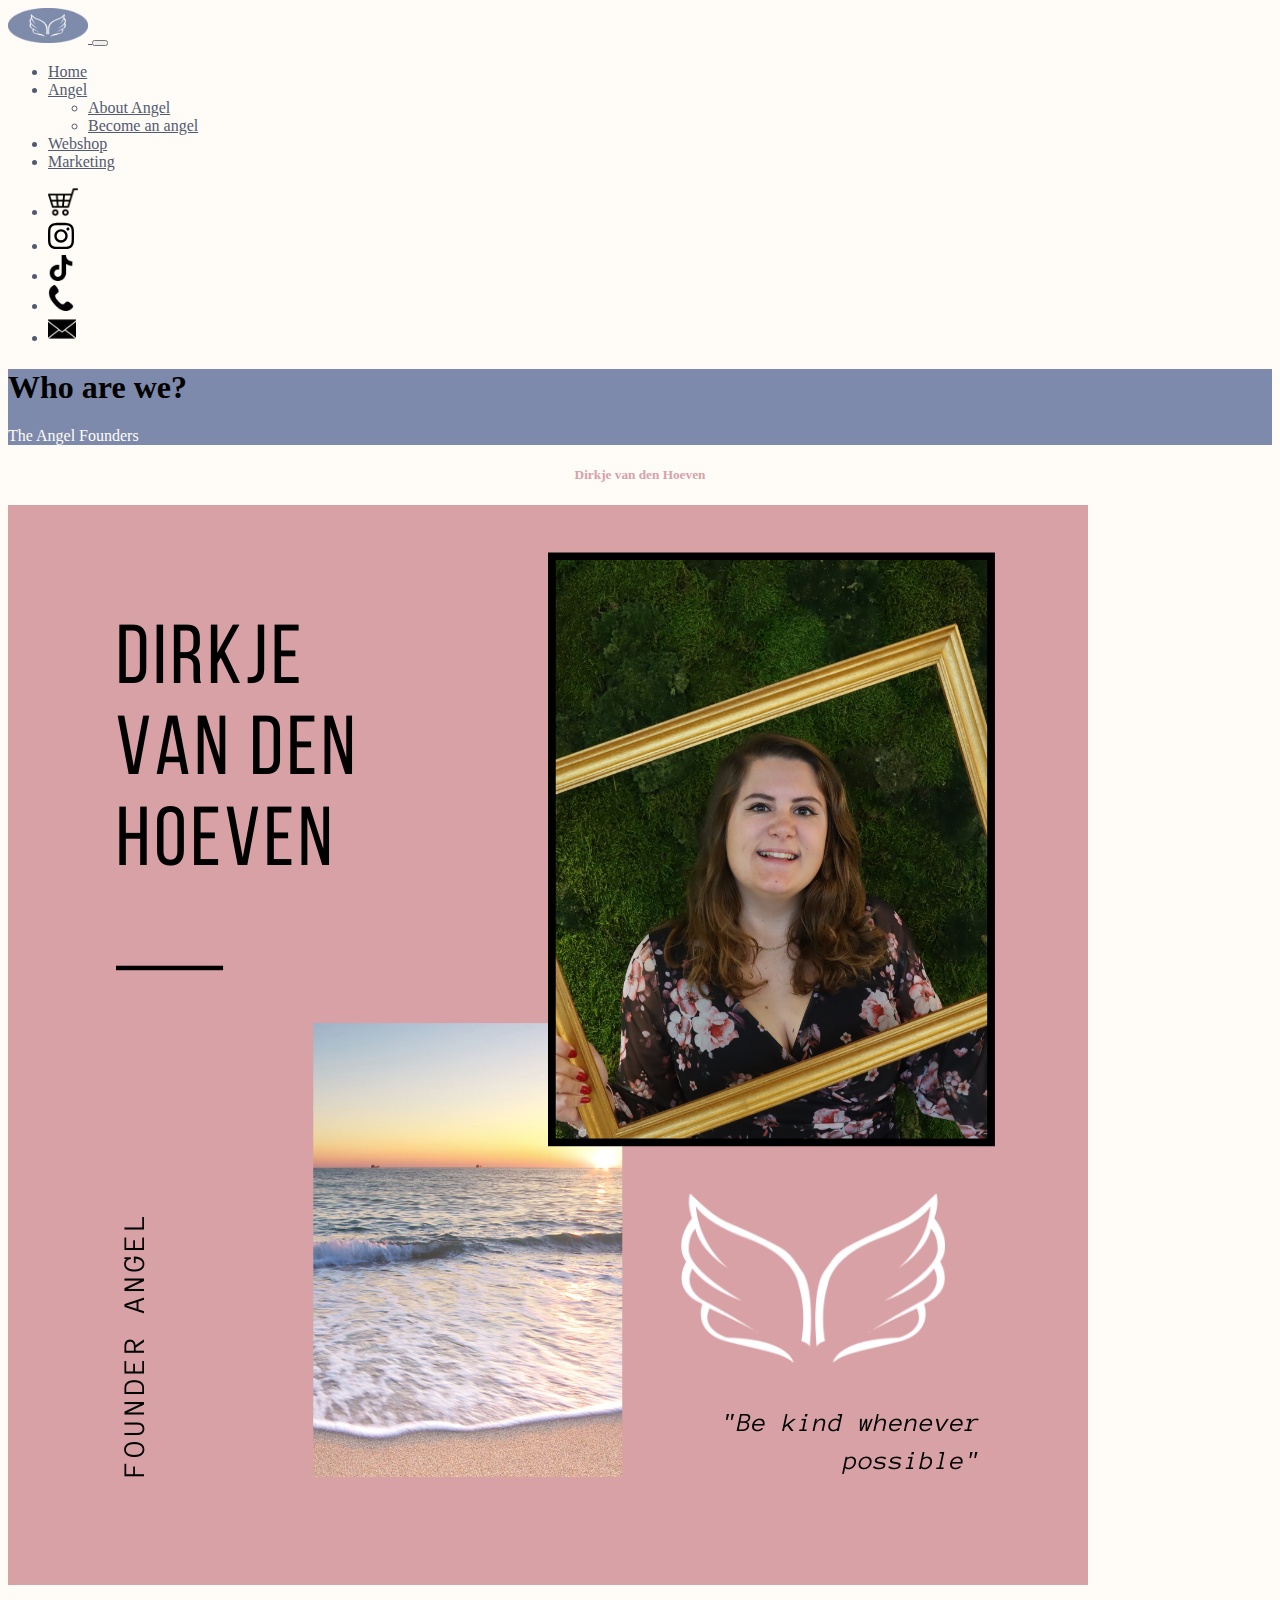
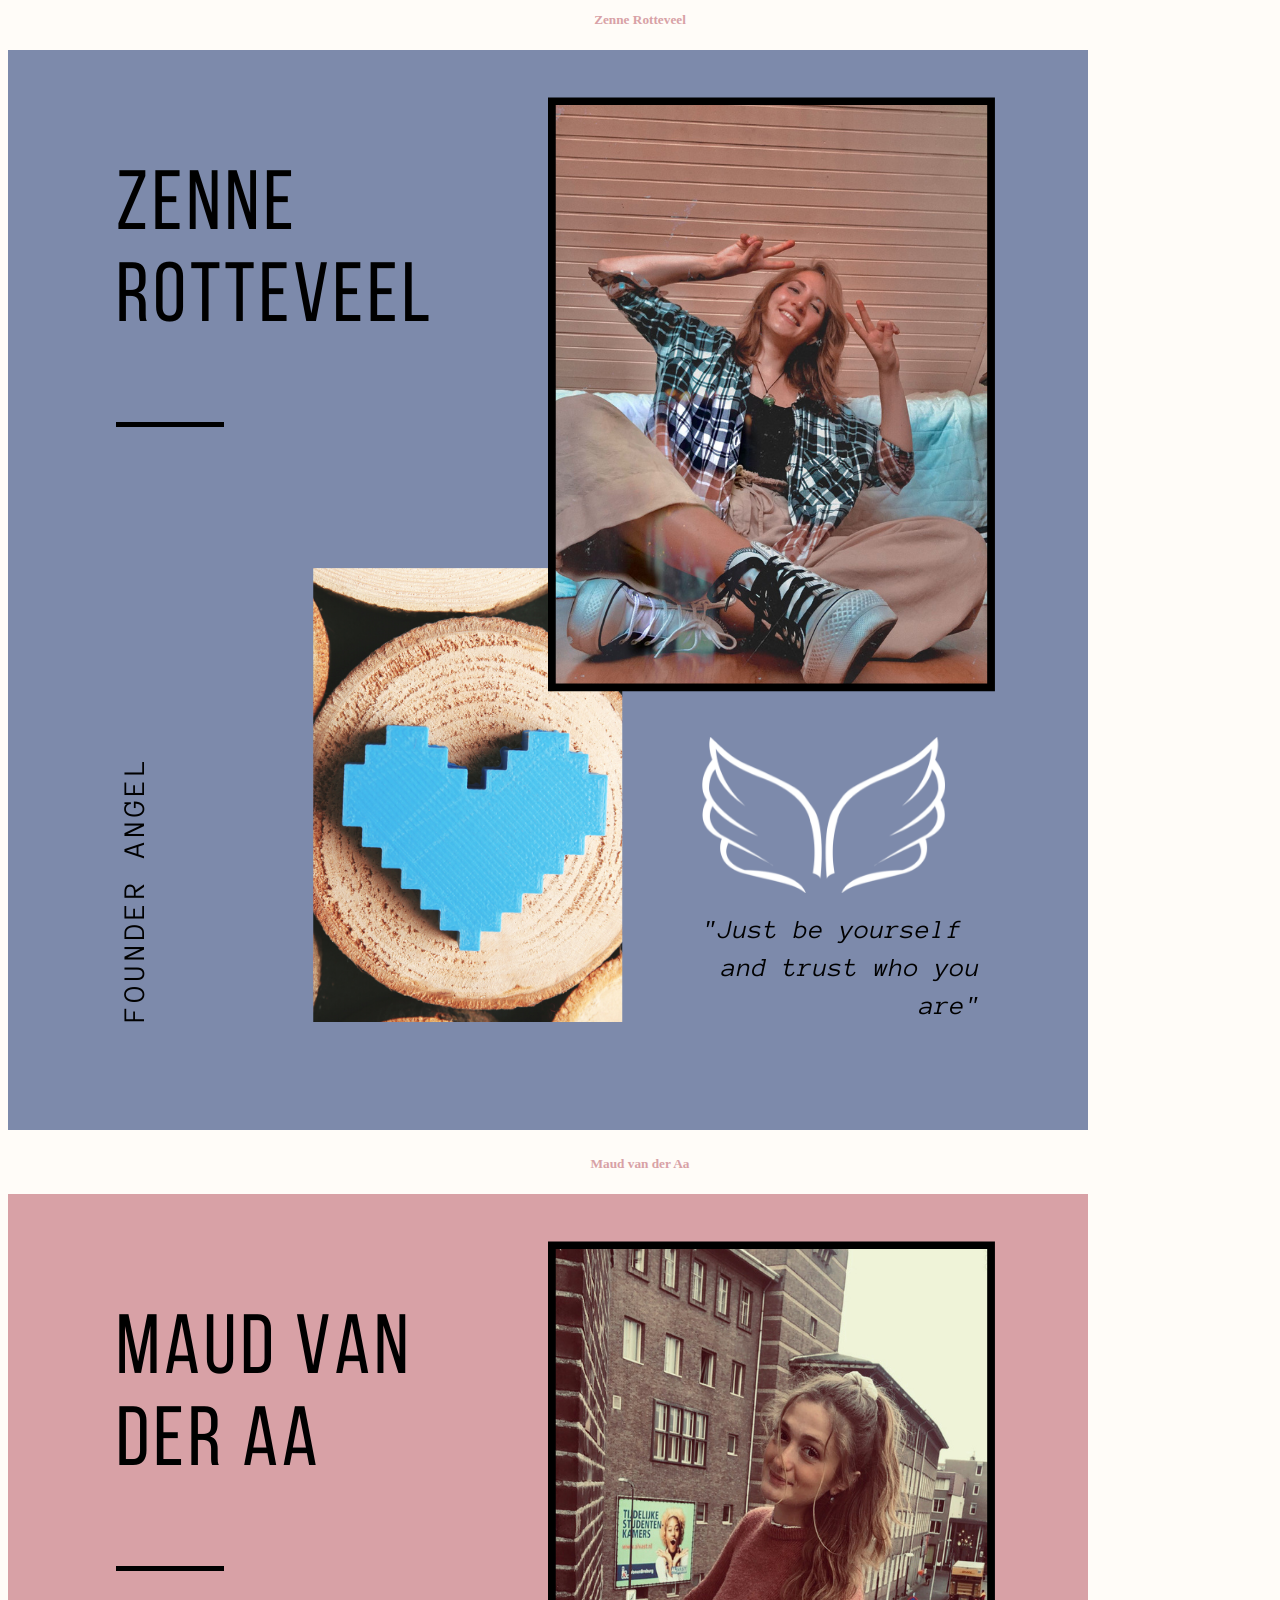
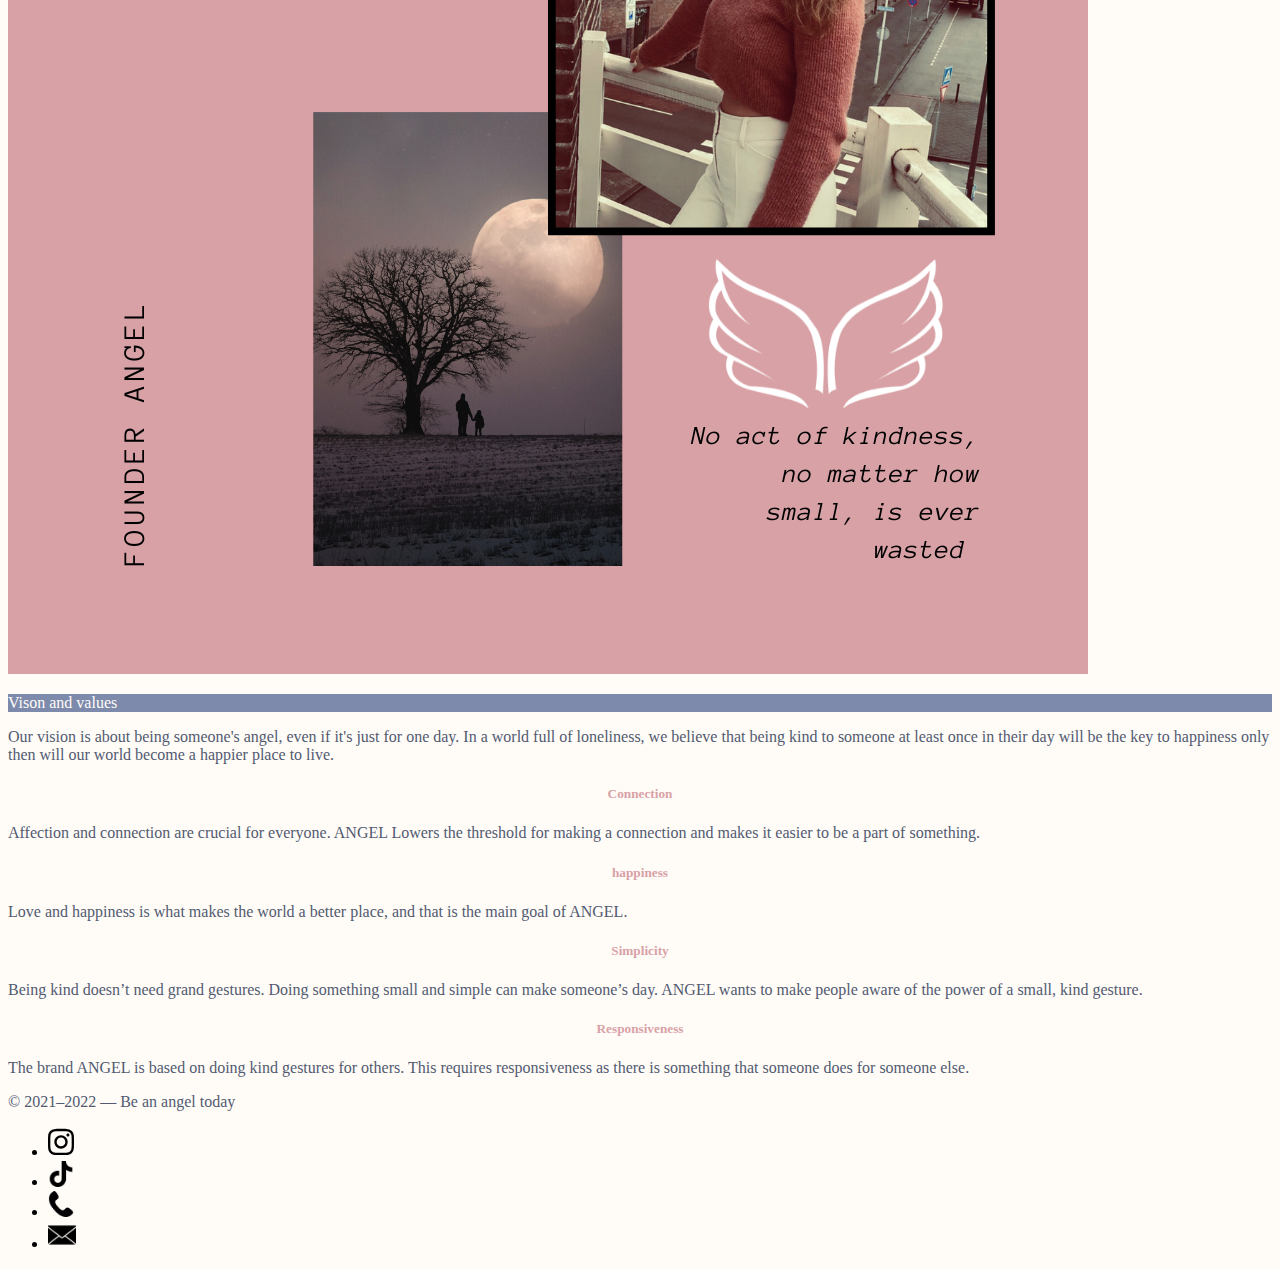
<file: aboutangel.html>
<!doctype html>
<html lang="en">
  <head>
    <meta charset="utf-8">
    <meta name="viewport" content="width=device-width, initial-scale=1">

    <!-- Bootstrap CSS -->
    <link href="https://cdn.jsdelivr.net/npm/bootstrap@5.1.1/dist/css/bootstrap.min.css" rel="stylesheet" integrity="sha384-F3w7mX95PdgyTmZZMECAngseQB83DfGTowi0iMjiWaeVhAn4FJkqJByhZMI3AhiU" crossorigin="anonymous">

    <!-- Own Styles -->
    <link rel="stylesheet" href="css/styles.css">

    <!-- Bootstrap Javascript -->
    <script src="https://cdn.jsdelivr.net/npm/bootstrap@5.1.1/dist/js/bootstrap.bundle.min.js" integrity="sha384-/bQdsTh/da6pkI1MST/rWKFNjaCP5gBSY4sEBT38Q/9RBh9AH40zEOg7Hlq2THRZ" crossorigin="anonymous"></script>

    <title>About Angel</title>
  </head>
  <body>

    <!-- Navigation bar, adapted from https://getbootstrap.com/docs/5.1/components/navbar/ -->
    <nav class="navbar navbar-expand-lg navbar-light">
      <div class="container-fluid">
        <a class="navbar-brand" href="#">
          <img src="images/AngelLogoRoundPurple.png" width="80" alt="Angel">
        </a>
        <button class="navbar-toggler" type="button" data-bs-toggle="collapse" data-bs-target="#navbarSupportedContent" aria-controls="navbarSupportedContent" aria-expanded="false" aria-label="Toggle navigation">
          <span class="navbar-toggler-icon"></span>
        </button>
        <div class="collapse navbar-collapse" id="navbarSupportedContent">
          <ul class="navbar-nav me-auto mb-2 mb-lg-0">
            <li class="nav-item">
              <a class="nav-link active" href="index.html">Home</a>
            </li>
          <li class="nav-item dropdown">
              <a class="nav-link dropdown-toggle" href="#" id="navbarDropdown" role="button" data-bs-toggle="dropdown" aria-expanded="false">Angel</a>
              <ul class="dropdown-menu" aria-labelledby="navbarDropdown">
                <li><a class="dropdown-item" aria-current="page" href="aboutangel.html">About Angel</a></li>
                <li><a class="dropdown-item" aria-current="page" href="becomeangel.html">Become an angel</a></li>
              </ul>
            </li>
            <li class="nav-item"><a class="nav-link active" href="webshop.html">Webshop</a></li>
            <li class="nav-item"><a class="nav-link active" href="corporate.html">Marketing</a></li>
        </ul>
        <ul class="list-unstyled d-flex align-items-center opacity-75">
          <li><a href="shoppingcart.html" target="_blank"><img class="m-2" src="images/shopping-cart (1).png" alt="Go to cart" width="30"></a></li>
          <li>
            <a href="https://www.instagram.com/beanangeltoday/" target="_blank"><img class="m-2" src="images/instagram.svg" alt="Follow us on Instagram" width="26"></a></li>
          <li>
            <a href="https://www.tiktok.com/@beanangeltoday" target="_blank"><img class="m-2" src="images/tiktok_logo_icon_144802.png" alt="Follow us on Tiktok" width="26"></a></li>
          <li>
            <a href="tel:123-456-7890" target="_blank">
              <img class="m-2" src="images/phone-receiver-silhouette.png" alt="Call us" width="26">
            </a>
          </li>
          <li>
            <a href="mailto:beanangeltoday@outlook.com" target="_blank">
              <img class="m-2" src="images/envelope.png" alt="Follow us on Instagram" width="28">
            </a>
          </li>
        </ul>
        </div>
      </div>
    </nav>
    <!-- End of navigation bar -->


    <!-- Start of section adapted from https://getbootstrap.com/docs/5.1/examples/album/ -->
  <header class="py-2 py-md-4 py-lg-5 text-center container-fluid bg-gradient text-light">
      <div class="row">
        <div class="col-md-8 col-lg-6 mx-auto">
          <h1 class="fw-light">Who are we?</h1>
          <p class="lead">The Angel Founders</p>
        </div>
      </div>
    </header>

    <main class="container py-4">
      <div class="row g-3 justify-content-evenly">

        <!-- Card #1 -->
        <div class="col-sm-6 col-lg-4 col-xl-4">
          <div class="card shadow h-100">
            <div class="card-body">
              <h5 class="card-title fw-bold">Dirkje van den Hoeven</h5>
            <img class="img-fluid" src="images/dirkje.png" alt="dirkje">
            </div>
          </div>
        </div>

        <!-- Card #2 -->
        <div class="col-sm-6 col-lg-4 col-xl-4">
          <div class="card shadow h-100">
            <div class="card-body">
              <h5 class="card-title fw-bold">Zenne Rotteveel</h5>
            <img class="img-fluid" src="images/zenne.png" alt="zenne">
            </div>
          </div>
        </div>

        <!-- Card #3 -->
        <div class="col-sm-6 col-lg-4 col-xl-4">
          <div class="card shadow h-100">
            <div class="card-body">
              <h5 class="card-title fw-bold">Maud van der Aa</h5>
            <img class="img-fluid" src="images/maud.png" alt="Placeholder Image">
            </div>
          </div>
        </div>

      </div>

<div class="py-4"></div>
		
		      <div class="row g-3 justify-content-evenly py-2">
    <header class="py-1 py-md-4 py-lg-4 text-center container-fluid bg-gradient text-light">
      <div class="row">
        <div class="col-md-8 col-lg-6 mx-auto">
          <p class="lead">Vison and values</p>
        </div>
      </div>
    </header>
	<div class="card-body py-1">
    <p class="text-center py-0">Our vision is about being someone's angel, even if it's just for one day. In a world full of loneliness, we believe that being kind to someone at least once in their day will be the key to happiness only then will our world become a happier place to live.&nbsp;</p>
	</div>
        <!-- Card #1 -->
        <div class="col-sm-6 col-lg-4 col-xl-3">
          <div class="card shadow h-100">
            <div class="card-body">
              <h5 class="card-title fw-bold">Connection</h5>
              <p class="card-text">Affection and connection are crucial for everyone. ANGEL Lowers the threshold for making a connection and makes it easier to be a part of something.</p>
            </div>
          </div>
        </div>

        <!-- Card #2 -->
        <div class="col-sm-6 col-lg-4 col-xl-3">
          <div class="card shadow h-100">
            <div class="card-body">
              <h5 class="card-title fw-bold">happiness</h5>
              <p class="card-text">Love and happiness is what makes the world a better place, and that is the main goal of ANGEL.</p>
            </div>
          </div>
        </div>

        <!-- Card #3 -->
        <div class="col-sm-6 col-lg-4 col-xl-3">
          <div class="card shadow h-100">
            <div class="card-body">
              <h5 class="card-title fw-bold">Simplicity</h5>
              <p class="card-text">Being kind doesn’t need grand gestures. Doing something small and simple can make someone’s day. ANGEL wants to make people aware of the power of a small, kind gesture.</p>
            </div>
          </div>
        </div>

        <!-- Card #4 -->
        <div class="col-sm-6 col-lg-4 col-xl-3">
          <div class="card shadow h-100">
            <div class="card-body">
              <h5 class="card-title fw-bold align-self-xxl-center">Responsiveness</h5>
              <p class="card-text">The brand ANGEL is based on doing kind gestures for others. This requires responsiveness as there is something that someone does for someone else.</p>
            </div>
          </div>
        </div>
        <!-- That was the last card -->

      </div>
    </main>
    <!-- End of the grid with cards -->

    <!-- A footer with socials -->
    <footer class="shadow-lg mt-5 py-4 bg-body">
      <div class="container d-flex justify-content-between align-items-center">
        <p>
          © 2021&ndash;2022 &mdash; Be an angel today
        </p>
        <ul class="list-unstyled d-flex align-items-center opacity-75">
          <li>
            <a href="https://www.instagram.com/beanangeltoday/" target="_blank">
              <img class="m-2" src="images/instagram.svg" alt="Follow us on Instagram" width="26">
            </a>
          </li>
          <li>
            <a href="https://www.tiktok.com/@beanangeltoday" target="_blank">
              <img class="m-2" src="images/tiktok_logo_icon_144802.png" alt="Follow us on Tiktok" width="26">
            </a>
          </li>
          <li>
            <a href="tel:123-456-7890" target="_blank">
              <img class="m-2" src="images/phone-receiver-silhouette.png" alt="Call us" width="26">
            </a>
          </li>
          <li>
            <a href="mailto:beanangeltoday@outlook.com" target="_blank">
              <img class="m-2" src="images/envelope.png" alt="Follow us on Instagram" width="28">
            </a>
          </li>
        </ul>
      </div>
    </footer>
    <!-- End of the grid -->

  </body>
</html>
</file>
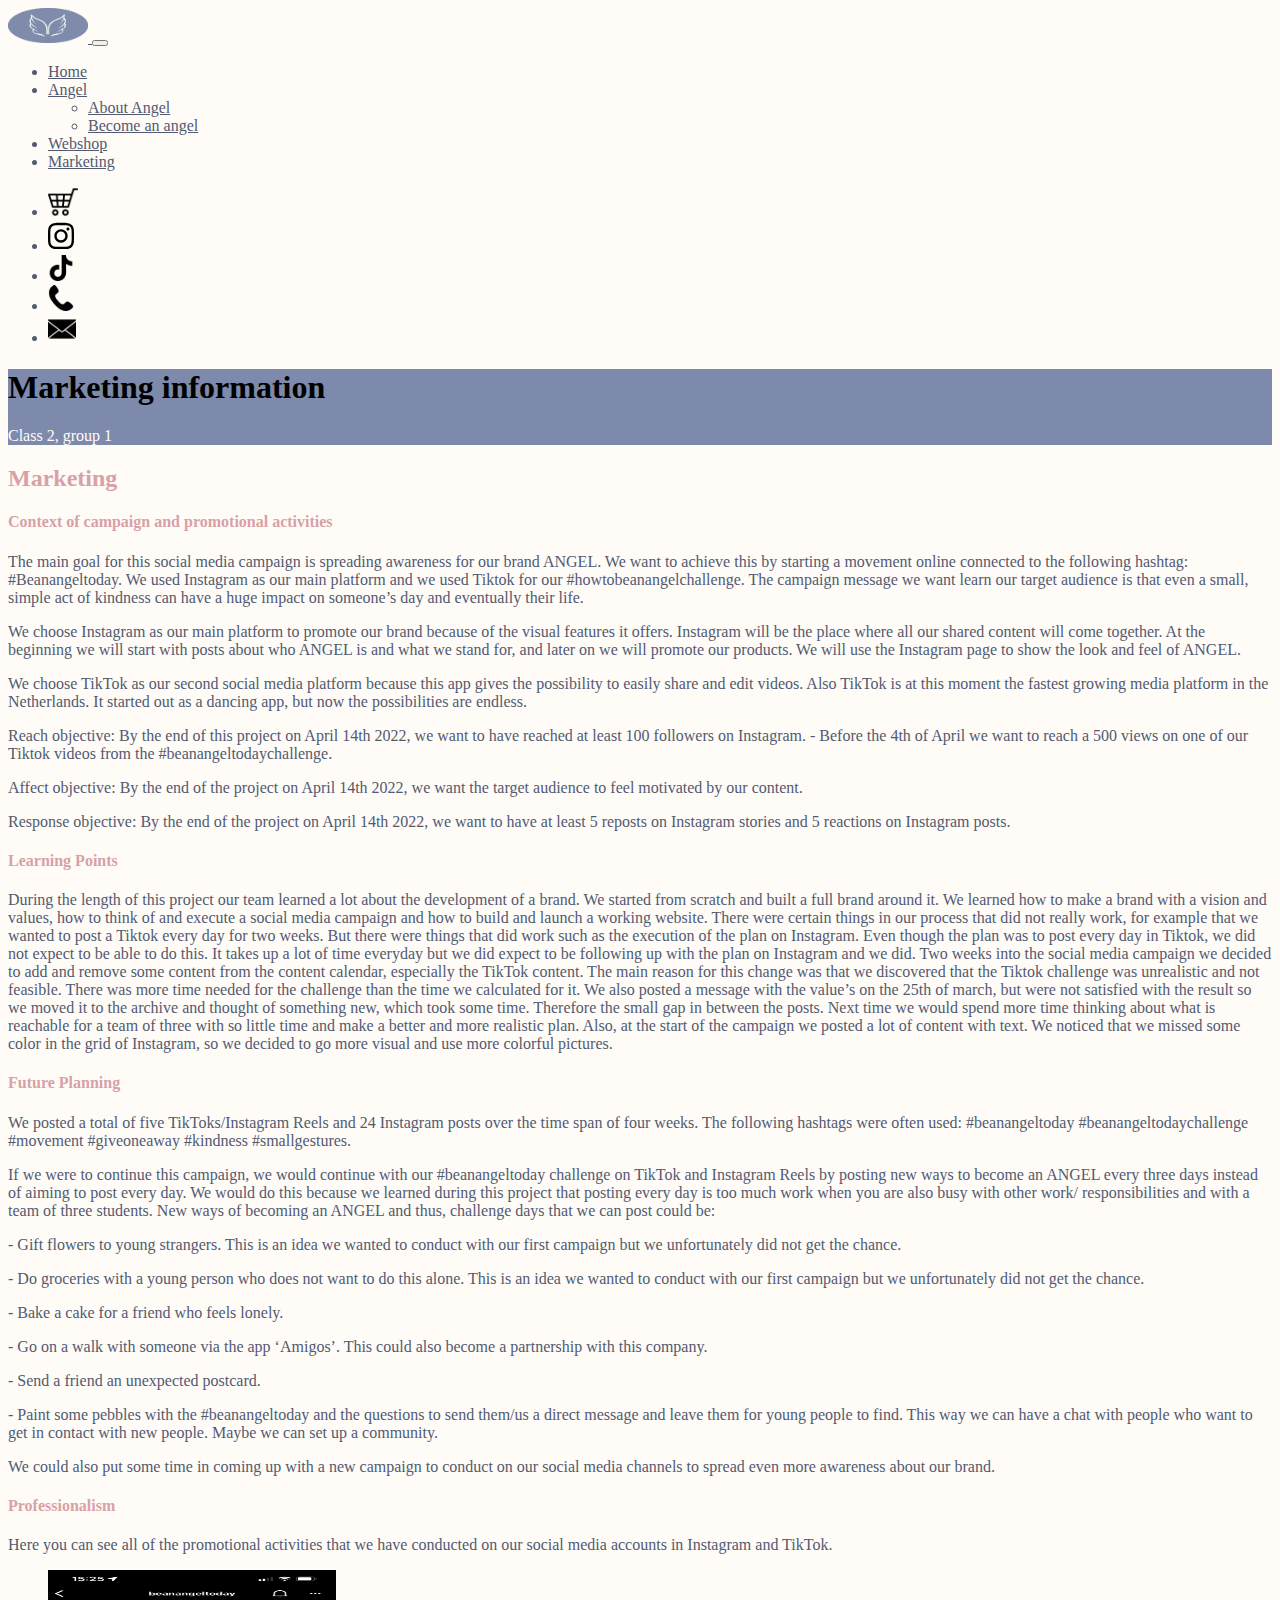
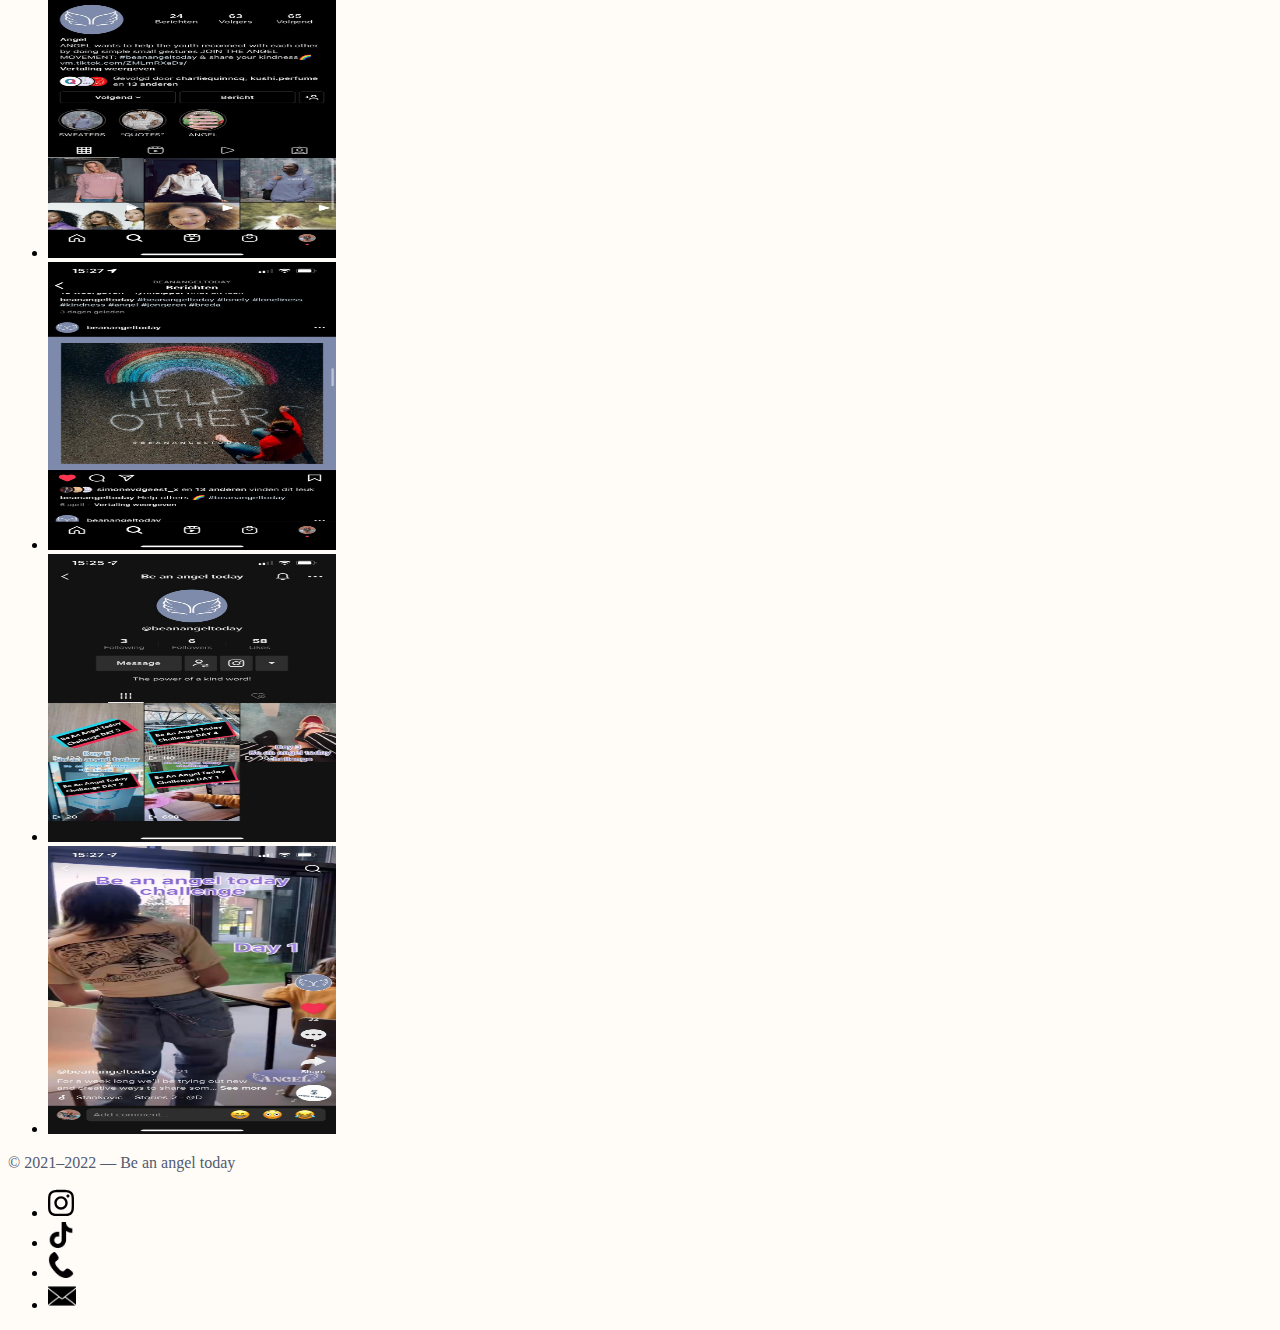
<file: corporate.html>
<!doctype html>
<html lang="en">
  <head>
    <meta charset="utf-8">
    <meta name="viewport" content="width=device-width, initial-scale=1">

    <!-- Bootstrap CSS -->
    <link href="https://cdn.jsdelivr.net/npm/bootstrap@5.1.1/dist/css/bootstrap.min.css" rel="stylesheet" integrity="sha384-F3w7mX95PdgyTmZZMECAngseQB83DfGTowi0iMjiWaeVhAn4FJkqJByhZMI3AhiU" crossorigin="anonymous">

    <!-- Own Styles -->
    <link rel="stylesheet" href="css/styles.css">

    <!-- Bootstrap Javascript -->
    <script src="https://cdn.jsdelivr.net/npm/bootstrap@5.1.1/dist/js/bootstrap.bundle.min.js" integrity="sha384-/bQdsTh/da6pkI1MST/rWKFNjaCP5gBSY4sEBT38Q/9RBh9AH40zEOg7Hlq2THRZ" crossorigin="anonymous"></script>

    <title>Angel Marketing</title>
  </head>
  <body>

    <!-- Navigation bar, adapted from https://getbootstrap.com/docs/5.1/components/navbar/ -->
   <nav class="navbar navbar-expand-lg navbar-light">
      <div class="container-fluid">
        <a class="navbar-brand" href="#">
          <img src="images/AngelLogoRoundPurple.png" width="80" alt="Angel">
        </a>
        <button class="navbar-toggler" type="button" data-bs-toggle="collapse" data-bs-target="#navbarSupportedContent" aria-controls="navbarSupportedContent" aria-expanded="false" aria-label="Toggle navigation">
          <span class="navbar-toggler-icon"></span>
        </button>
        <div class="collapse navbar-collapse" id="navbarSupportedContent">
          <ul class="navbar-nav me-auto mb-2 mb-lg-0">
            <li class="nav-item">
              <a class="nav-link active" href="index.html">Home</a>
            </li>
          <li class="nav-item dropdown">
              <a class="nav-link dropdown-toggle" href="#" id="navbarDropdown" role="button" data-bs-toggle="dropdown" aria-expanded="false">
                Angel
              </a>
              <ul class="dropdown-menu" aria-labelledby="navbarDropdown">
                <li><a class="dropdown-item" href="aboutangel.html">About Angel</a></li>
                <li><a class="dropdown-item" href="becomeangel.html">Become an angel</a></li>
              </ul>
            </li>
            <li class="nav-item">
              <a class="nav-link active" href="webshop.html">Webshop</a>
            </li>
            <li class="nav-item">
              <a class="nav-link active" aria-current="page" href="corporate.html">Marketing</a>
            </li>
        </ul>
        <ul class="list-unstyled d-flex align-items-center opacity-75">
          <li>
            <a href="shoppingcart.html">
              <img class="m-2" src="images/shopping-cart (1).png" alt="Go to cart" width="30">
            </a>
          </li>
          <li>
            <a href="https://www.instagram.com/beanangeltoday/" target="_blank">
              <img class="m-2" src="images/instagram.svg" alt="Follow us on Instagram" width="26">
            </a>
          </li>
          <li>
            <a href="https://www.tiktok.com/@beanangeltoday" target="_blank">
              <img class="m-2" src="images/tiktok_logo_icon_144802.png" alt="Follow us on Tiktok" width="26">
            </a>
          </li>
          <li>
            <a href="tel:123-456-7890" target="_blank">
              <img class="m-2" src="images/phone-receiver-silhouette.png" alt="Call us" width="26">
            </a>
          </li>
          <li>
            <a href="mailto:beanangeltoday@outlook.com" target="_blank">
              <img class="m-2" src="images/envelope.png" alt="Follow us on Instagram" width="28">
            </a>
          </li>
        </ul>
        </div>
      </div>
    </nav>
    <!-- End of navigation bar -->

    <header class="py-2 py-md-4 py-lg-5 text-center container-fluid bg-gradient text-light">
      <h1 class="fw-light">Marketing information</h1>
          <p class="lead">Class 2, group 1</p>
    </header>

    <main class="container py-4">
      <h2 class="fw-bold">Marketing</h2>
      <h4 class="mt-4">Context of campaign and promotional activities</h4>
    <p>The main goal for this social media campaign is spreading awareness for our brand ANGEL. We want to achieve this by starting a movement online connected to the following hashtag: #Beanangeltoday. We used Instagram as our main platform and we used Tiktok for our #howtobeanangelchallenge. The campaign message we want learn our target audience is that even a small, simple act of kindness can have a huge impact on someone’s day and eventually their life.</p>
<p>  We choose Instagram as our main platform to promote our brand because of the visual features it offers. Instagram will be the place where all our shared content will come together. At the beginning we will start with posts about who ANGEL is and what we stand for, and later on we will promote our products. We will use the Instagram page to show the look and feel of ANGEL. </p>
<p>We choose TikTok as our second social media platform because this app gives the possibility to easily share and edit videos. Also TikTok is at this moment the fastest growing media platform in the Netherlands. It started out as a dancing app, but now the possibilities are endless.</p>
<div class="py-1"></div>
<div class="py-0">
    <p>Reach objective: By the end of this project on April 14th 2022, we want to have reached at least 100 followers on Instagram. - Before the 4th of April we want to reach a 500 views on one of our Tiktok videos from the #beanangeltodaychallenge. </p>
	<p>Affect objective: By the end of the project on April 14th 2022, we want the target audience to feel motivated by our content. </p>
	<p>Response objective: By the end of the project on April 14th 2022, we want to have at least 5 reposts on Instagram stories and 5 reactions on Instagram posts.</p>
</div>
		<div class="py-1"></div>
      <h4 class="mt-4">Learning Points</h4>
      <p>During the length of this project our team learned a lot about the development of a brand. We started from scratch and built a full brand around it. We learned how to make a brand with a vision and values, how to think of and execute a social media campaign and how to build and launch a working website. There were certain things in our process that did not really work, for example that we wanted to post a Tiktok every day for two weeks. But there were things that did work such as the execution of the plan on Instagram. Even though the plan was to post every day in Tiktok, we did not expect to be able to do this. It takes up a lot of  time everyday but we did expect to be following up with the plan on Instagram and we did. Two weeks into the social media campaign we decided to add and remove some content from the content calendar, especially the TikTok content. The main reason for this change was that we discovered that the Tiktok challenge was unrealistic and not feasible. There was more time needed for the challenge than the time we calculated for it. We also posted a message with the value’s on the 25th of march, but were not satisfied with the result so we moved it to the archive and thought of something new, which took some time. Therefore the small gap in between the posts. Next time we would spend more time thinking about what is reachable for a team of three with so little time and make a better and more realistic plan. Also, at the start of the campaign we posted a lot of content with text. We noticed that we missed some color in the grid of Instagram, so we decided to go more visual and use more colorful pictures.</p>
      <h4 class="mt-4">Future Planning</h4>
      <p>We posted a total of five TikToks/Instagram Reels and 24 Instagram posts over the time span of four weeks. The following hashtags were often used: #beanangeltoday #beanangeltodaychallenge #movement #giveoneaway #kindness #smallgestures.</p>
<div class="py-0">
      <p>If we were to continue this campaign, we would continue with our #beanangeltoday challenge on TikTok and Instagram Reels by posting new ways to become an ANGEL every three days instead of aiming to post every day. We would do this because we learned during this project that posting every day is too much work when you are also busy with other work/ responsibilities and with a team of three students. New ways of becoming an ANGEL and thus, challenge days that we can post could be:</p>
<p>- Gift flowers to young strangers. This is an idea we wanted to conduct with our first campaign but we unfortunately did not get the chance.</p>
<p>- Do groceries with a young person who does not want to do this alone. This is an idea we wanted to conduct with our first campaign but we unfortunately did not get the chance.</p>
<p>- Bake a cake for a friend who feels lonely.</p>
<p>- Go on a walk with someone via the app ‘Amigos’. This could also become a partnership with this company.</p>
<p>- Send a friend an unexpected postcard.</p>
<p>- Paint some pebbles with the #beanangeltoday and the questions to send them/us a direct message and leave them for young people to find. This way we can have a chat with people who want to get in contact with new people. Maybe we can set up a community.</p>
 </div>
<p>We could also put some time in coming up with a new campaign to conduct on our social media channels to spread even more awareness about our brand.</p>
      <h4 class="mt-4">Professionalism</h4>
      <p>Here you can see all of the promotional activities that we have conducted on our social media accounts in Instagram and TikTok.</p>
      <ul class="list-unstyled d-flex flex-wrap justify-content-center align-items-center">
        <li class="m-1">
          <a href="https://www.instagram.com/beanangeltoday/" target="_blank">
            <img src="images/instagrampage.jpeg" alt="instagram page" width="288" height="288" class="img-thumbnail">
          </a>
        </li>
        <li class="m-1">
          <a href="https://www.instagram.com/p/CcA2tZNjpux/?utm_source=ig_web_copy_link" target="_blank">
            <img src="images/instagrampost.jpeg" alt="instagram post" width="288" height="288" class="img-thumbnail">
          </a>
        </li>
        <li class="m-1">
          <a href="https://www.tiktok.com/@beanangeltoday" target="_blank">
            <img src="images/tiktokpage.jpeg" alt="tiktok page" width="288" height="288" class="img-thumbnail">
          </a>
        </li>
        <li class="m-1">
          <a href="https://www.tiktok.com/@beanangeltoday/video/7077609241778949382?is_from_webapp=1&sender_device=pc&web_id=7077313919203771910" target="_blank">
            <img src="images/tiktokpost.jpeg" alt="tiktok post" width="288" height="288" class="img-thumbnail">
          </a>
        </li>
      </ul>
    </main>

    <!-- A footer with socials -->
    <footer class="sticky-bottom shadow-lg mt-5 py-4 bg-body">
      <div class="container d-flex justify-content-between align-items-center">
        <p>
          © 2021&ndash;2022 &mdash; Be an angel today
        </p>
        <ul class="list-unstyled d-flex align-items-center opacity-75">
          <li>
            <a href="https://www.instagram.com/beanangeltoday/" target="_blank">
              <img class="m-2" src="images/instagram.svg" alt="Follow us on Instagram" width="26">
            </a>
          </li>
          <li>
            <a href="https://www.tiktok.com/@beanangeltoday" target="_blank">
              <img class="m-2" src="images/tiktok_logo_icon_144802.png" alt="Follow us on Tiktok" width="26">
            </a>
          </li>
          <li>
            <a href="tel:123-456-7890" target="_blank">
              <img class="m-2" src="images/phone-receiver-silhouette.png" alt="Call us" width="26">
            </a>
          </li>
          <li>
            <a href="mailto:beanangeltoday@outlook.com" target="_blank">
              <img class="m-2" src="images/envelope.png" alt="Follow us on Instagram" width="28">
            </a>
          </li>
        </ul>
      </div>
    </footer>
    <!-- End of the grid -->

  </body>
</html>
</file>
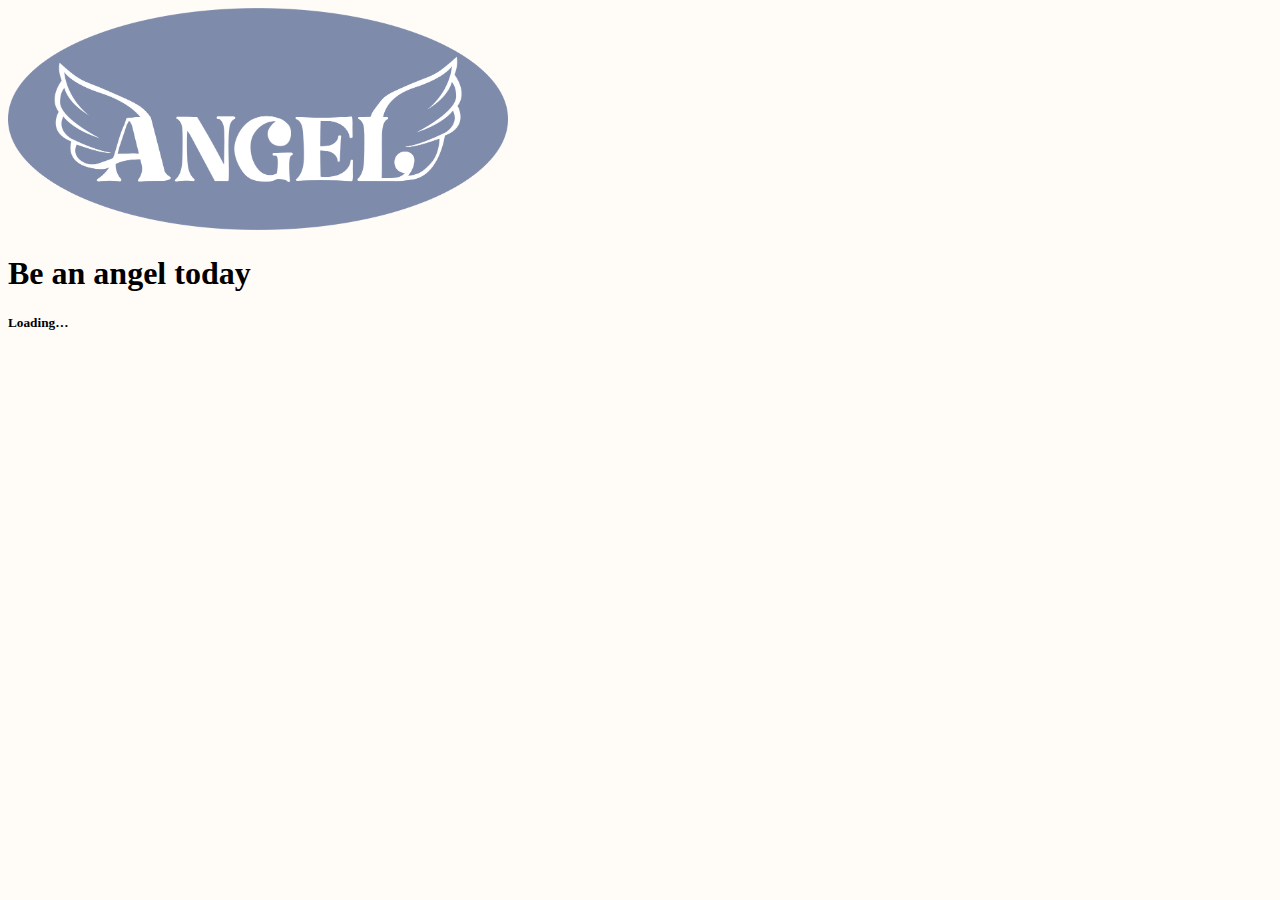
<file: landing.html>
<!doctype html>
<html lang="en" class="h-100">
  <head>
    <meta charset="utf-8">
    <meta name="viewport" content="width=device-width, initial-scale=1">

    <!-- Bootstrap CSS -->
    <link href="https://cdn.jsdelivr.net/npm/bootstrap@5.1.1/dist/css/bootstrap.min.css" rel="stylesheet" integrity="sha384-F3w7mX95PdgyTmZZMECAngseQB83DfGTowi0iMjiWaeVhAn4FJkqJByhZMI3AhiU" crossorigin="anonymous">

    <!-- Own Styles -->
    <link rel="stylesheet" href="css/styles.css">

    <!-- Bootstrap Javascript -->
    <script src="https://cdn.jsdelivr.net/npm/bootstrap@5.1.1/dist/js/bootstrap.bundle.min.js" integrity="sha384-/bQdsTh/da6pkI1MST/rWKFNjaCP5gBSY4sEBT38Q/9RBh9AH40zEOg7Hlq2THRZ" crossorigin="anonymous"></script>

    <title>Bootstrap Base Template</title>
  </head>
  <body class="h-100 d-flex flex-column justify-content-center align-items-center">
    <img class="mb-4" src="images/AngelLogoRoundTextPurple.png" width="500">
    <h1>Be an angel today</h1>
    <h5 class="fst-italic">Loading…</h5>

  </body>
</html>
</file>
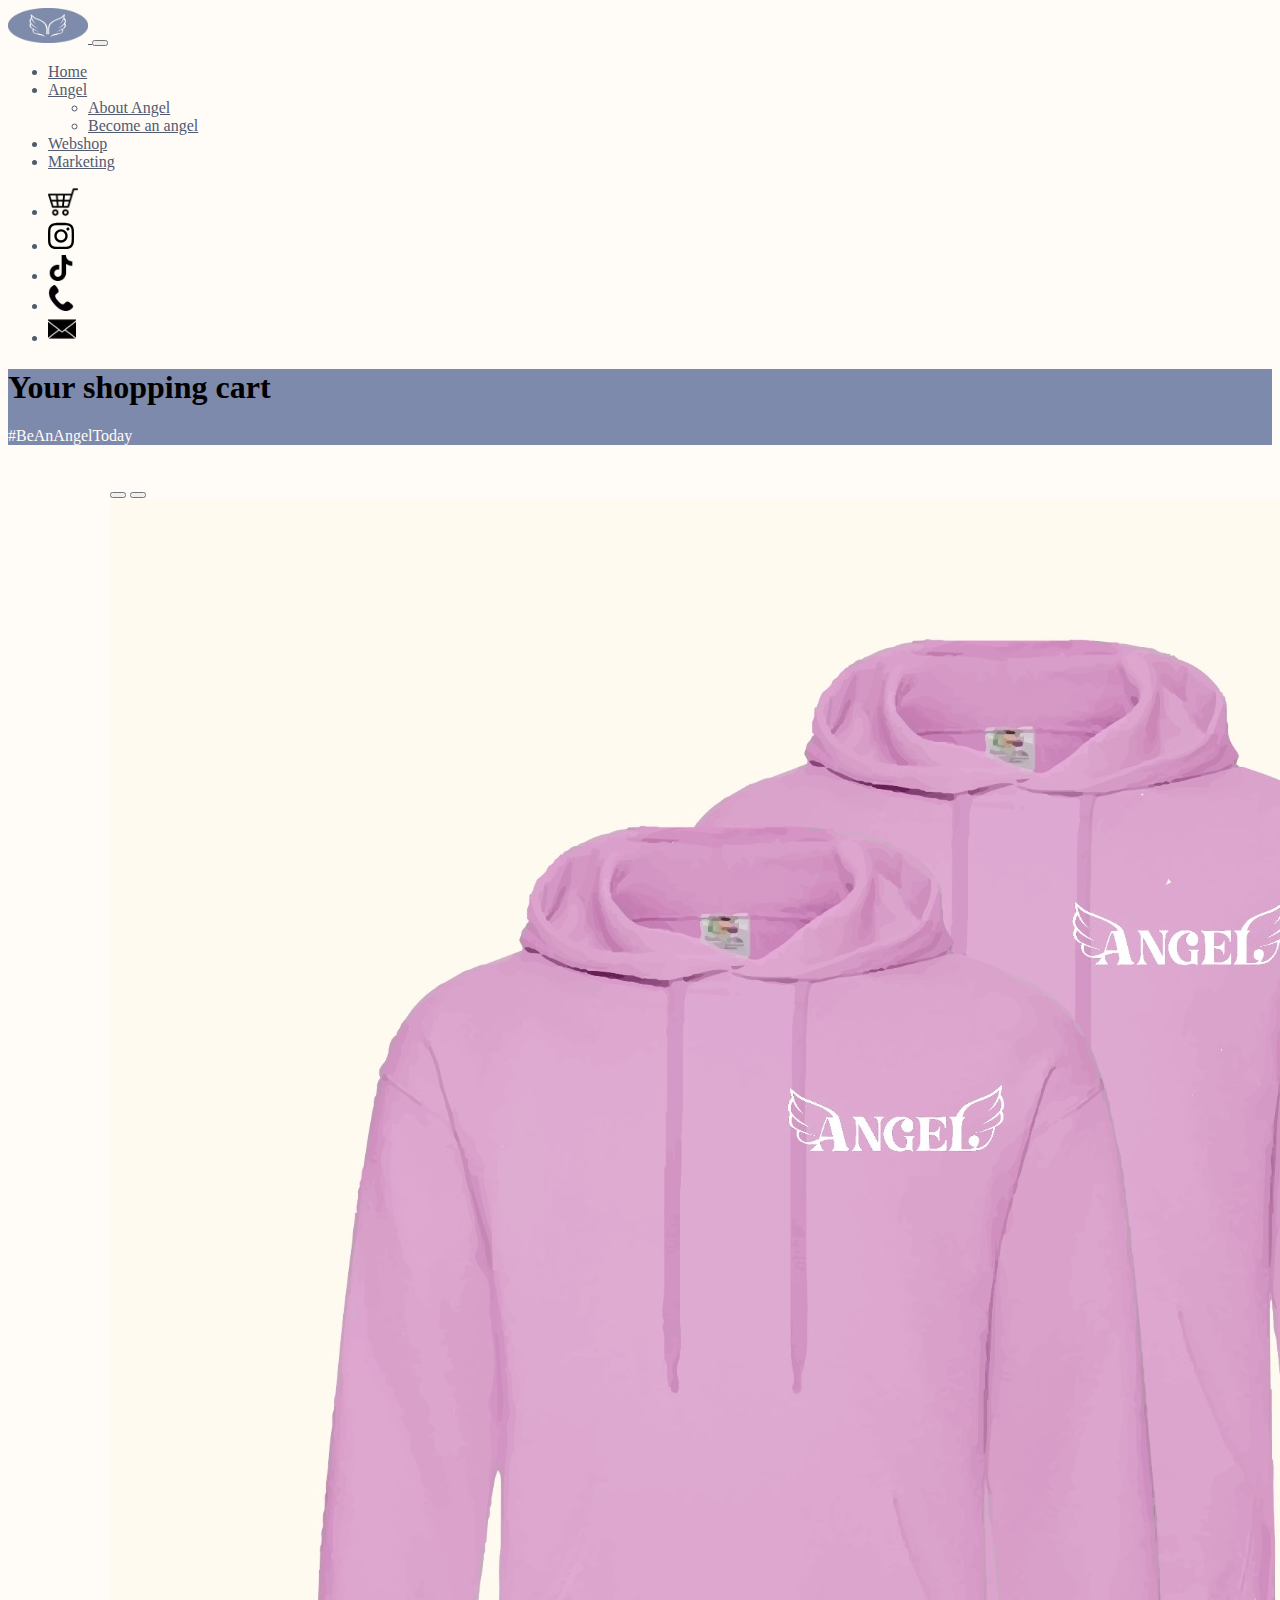
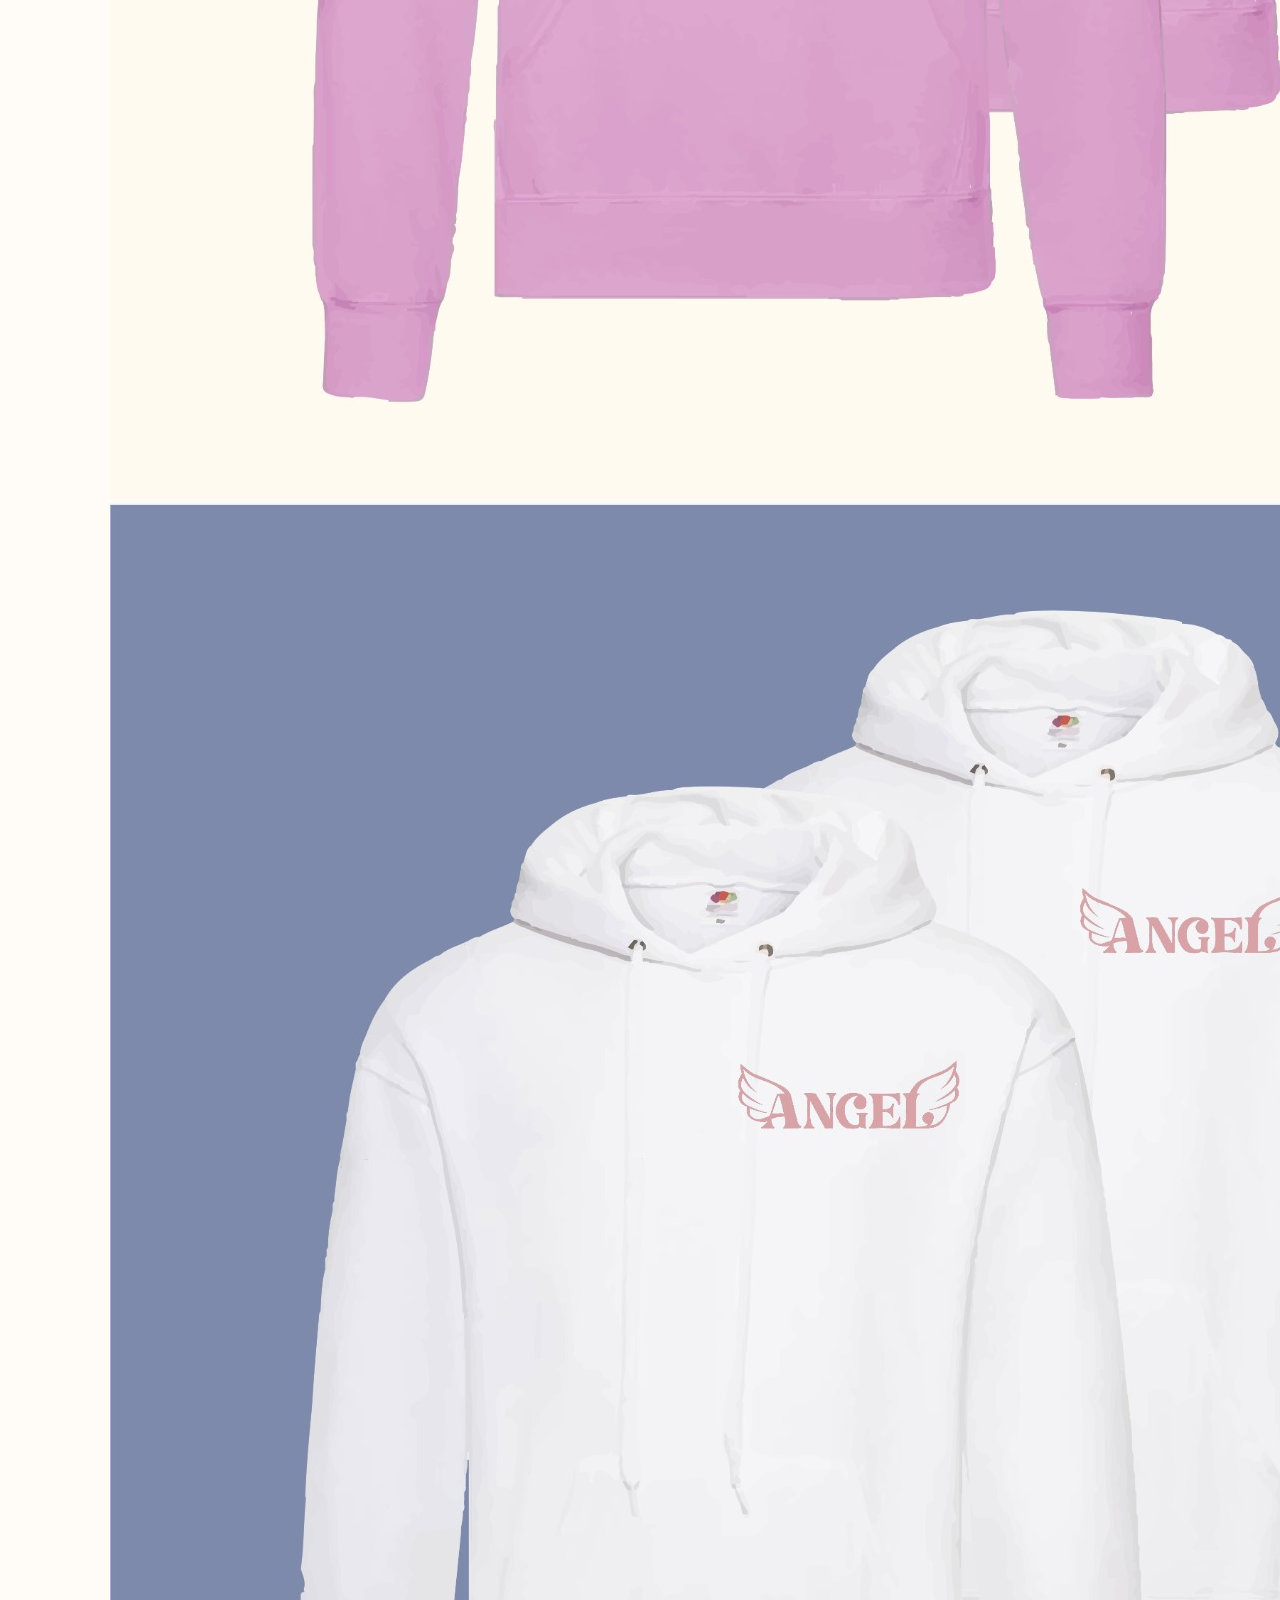
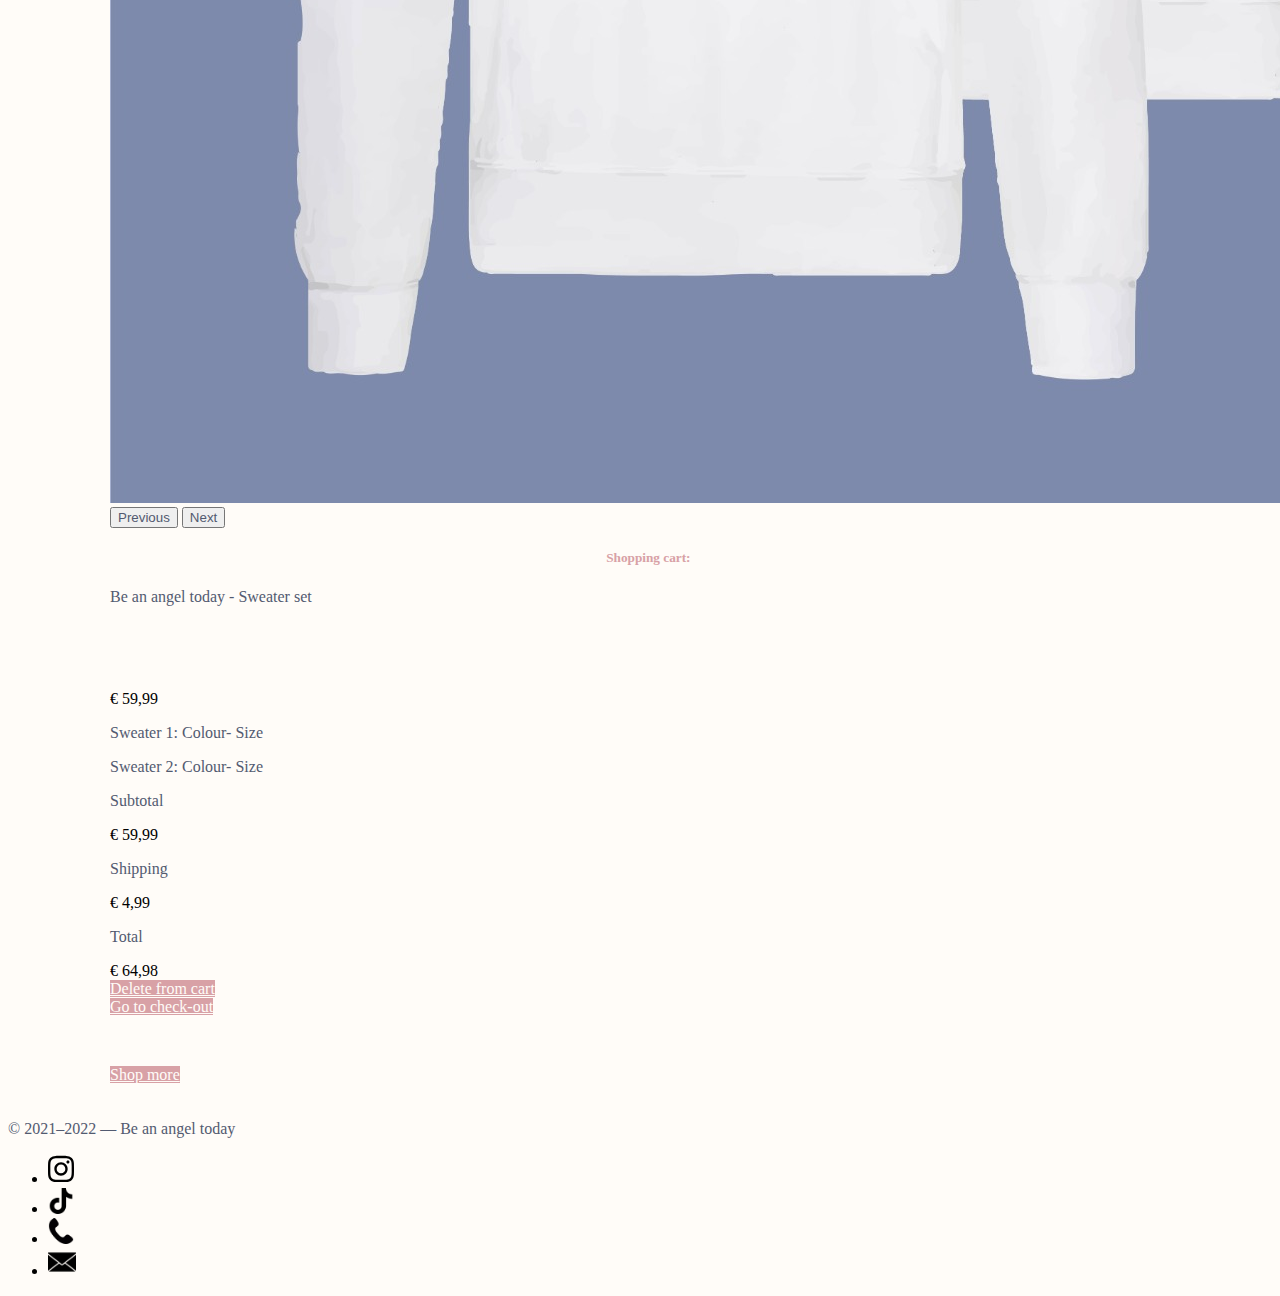
<file: shoppingcart.html>
<!doctype html>
<html lang="en">
  <head>
    <meta charset="utf-8">
    <meta name="viewport" content="width=device-width, initial-scale=1">

    <!-- Bootstrap CSS -->
    <link href="https://cdn.jsdelivr.net/npm/bootstrap@5.1.1/dist/css/bootstrap.min.css" rel="stylesheet" integrity="sha384-F3w7mX95PdgyTmZZMECAngseQB83DfGTowi0iMjiWaeVhAn4FJkqJByhZMI3AhiU" crossorigin="anonymous">

    <!-- Own Styles -->
    <link rel="stylesheet" href="css/styles.css">

    <!-- Bootstrap Javascript -->
    <script src="https://cdn.jsdelivr.net/npm/bootstrap@5.1.1/dist/js/bootstrap.bundle.min.js" integrity="sha384-/bQdsTh/da6pkI1MST/rWKFNjaCP5gBSY4sEBT38Q/9RBh9AH40zEOg7Hlq2THRZ" crossorigin="anonymous"></script>

    <title>Angel Shopping Cart</title>
  </head>
  <body>

    <!-- Navigation bar, adapted from https://getbootstrap.com/docs/5.1/components/navbar/ -->
    <nav class="navbar navbar-expand-lg navbar-light">
      <div class="container-fluid">
        <a class="navbar-brand" href="#">
          <img src="images/AngelLogoRoundPurple.png" width="80" alt="Angel">
        </a>
        <button class="navbar-toggler" type="button" data-bs-toggle="collapse" data-bs-target="#navbarSupportedContent" aria-controls="navbarSupportedContent" aria-expanded="false" aria-label="Toggle navigation">
          <span class="navbar-toggler-icon"></span>
        </button>
        <div class="collapse navbar-collapse" id="navbarSupportedContent">
          <ul class="navbar-nav me-auto mb-2 mb-lg-0">
            <li class="nav-item">
              <a class="nav-link active" href="index.html">Home</a>
            </li>
          <li class="nav-item dropdown">
              <a class="nav-link dropdown-toggle" href="#" id="navbarDropdown" role="button" data-bs-toggle="dropdown" aria-expanded="false">
                Angel
              </a>
              <ul class="dropdown-menu" aria-labelledby="navbarDropdown">
                <li><a class="dropdown-item" href="aboutangel.html">About Angel</a></li>
                <li><a class="dropdown-item" href="becomeangel.html">Become an angel</a></li>
              </ul>
            </li>
            <li class="nav-item">
              <a class="nav-link active" aria-current="page" href="webshop.html">Webshop</a>
            </li>
            <li class="nav-item">
              <a class="nav-link active" href="corporate.html">Marketing</a>
            </li>

        </ul>
        <ul class="list-unstyled d-flex align-items-center opacity-75">
			<li>
            <a href="shoppingcart.html" target="_blank">
              <img class="m-2" src="images/shopping-cart (1).png" alt="Go to cart" width="30">
            </a>
          </li>
          <li>
            <a href="https://www.instagram.com/beanangeltoday/" target="_blank">
              <img class="m-2" src="images/instagram.svg" alt="Follow us on Instagram" width="26">
            </a>
          </li>
          <li>
            <a href="https://www.tiktok.com/@beanangeltoday" target="_blank">
              <img class="m-2" src="images/tiktok_logo_icon_144802.png" alt="Follow us on Tiktok" width="26">
            </a>
          </li>
          <li>
            <a href="tel:123-456-7890" target="_blank">
              <img class="m-2" src="images/phone-receiver-silhouette.png" alt="Call us" width="26">
            </a>
          </li>
          <li>
            <a href="mailto:beanangeltoday@outlook.com" target="_blank">
              <img class="m-2" src="images/envelope.png" alt="Follow us on Instagram" width="28">
            </a>
          </li>
        </ul>
        </div>
      </div>
    </nav>
    <!-- End of navigation bar -->


    <!-- Start of section adapted from https://getbootstrap.com/docs/5.1/examples/album/ -->
    <header class="py-2 py-md-4 py-lg-5 text-center container-fluid bg-gradient text-light">
      <div class="row">
        <div class="col-md-8 col-lg-6 mx-auto">
          <h1 class="fw-light">Your shopping cart</h1>
          <p class="lead">#BeAnAngelToday</p>
        </div>
      </div>
    </header>
    <!-- End of hero section -->

    <!-- A grid with cards
      Learn about grids at: https://getbootstrap.com/docs/5.1/layout/grid/
      Learn about cards at: https://getbootstrap.com/docs/5.1/components/card/
    -->
    <main class="container py-4">
<div class="center">
<div class="card mb-3 center" style="max-width: 1080px;">
  <div class="row g-0">
    <div class="col-md-4 align-self-xxl-center">
		    <section class="container-fluid p-0">
   <!-- Start of carrousel, adapted from https://getbootstrap.com/docs/5.1/components/carousel/ -->
    <section class="container-fluid p-0">
      <div id="myCarousel" class="carousel slide" data-bs-ride="carousel">
        <div class="carousel-indicators">
          <button type="button" data-bs-target="#myCarousel" data-bs-slide-to="0" class="active" aria-current="true" aria-label="sweater pink"></button>
          <button type="button" data-bs-target="#myCarousel" data-bs-slide-to="2" aria-label="sweater white"></button>
        </div>
        <div class="carousel-inner">
          <div class="carousel-item active">
            <img src="images/sweaterpink.jpg" class="d-block mx-auto w-100" alt="pink">
          </div>
          <div class="carousel-item">
            <img src="images/sweaterwhite.jpg" class="d-block mx-auto w-100" alt="white">
          </div>
        </div>
        <button class="carousel-control-prev" type="button" data-bs-target="#myCarousel" data-bs-slide="prev">
          <span class="carousel-control-prev-icon" aria-hidden="true"></span>
          <span class="visually-hidden">Previous</span>
        </button>
        <button class="carousel-control-next" type="button" data-bs-target="#myCarousel" data-bs-slide="next">
          <span class="carousel-control-next-icon" aria-hidden="true"></span>
          <span class="visually-hidden">Next</span>
        </button>
      </div>
    </section>
    </section>
    </div>
    <div class="col-md-8">
      <div class="card-body p-3">
        <h5 class="card-title fw-bold">Shopping cart:&nbsp;</h5>
<div class="py-4"></div>
	<div class="py-1">
  <div class="row">
    <div class="col-sm-5 col-md-6">	<p class="card-text">Be an angel today - Sweater set</p>
    </div>
    <div class="col-sm-5 offset-sm-2 col-md-6 offset-md-0 text-end">&nbsp;</div>
  </div>
	</div>
		<div class="container">
  <div class="row">
    <div class="col-sm-5 col-md-6">	<p class="card-text">&nbsp; &nbsp;</p></div>
    <div class="col-sm-5 offset-sm-2 col-md-6 offset-md-0 text-end"> € 59,99</div>
    <div class="col-sm-5 col-md-6">	<p class="card-text">Sweater 1: Colour- Size&nbsp; &nbsp;</p>
    </div>
    <div class="col-sm-5 offset-sm-2 col-md-6 offset-md-0"></div>
    <div class="col-sm-5 col-md-6">	<p class="card-text">Sweater 2: Colour- Size&nbsp; &nbsp;</p>
    </div>
    <div class="col-sm-5 offset-sm-2 col-md-6 offset-md-0"></div>
  </div>
<div class="py-4"></div>
  <div class="row text-end">
    <div class="col-sm-6 col-md-5 col-lg-6">
		<p class="card-text">Subtotal</p> </div>
    <div class="col-sm-6 col-md-5 offset-md-2 col-lg-6 offset-lg-0"> € 59,99</div>
  </div>
  <div class="row text-end">
    <div class="col-sm-5 col-md-6">	<p class="card-text">Shipping</p></div>
    <div class="col-sm-5 offset-sm-2 col-md-6 offset-md-0"> € 4,99</div>
  </div>
<div class="py-4"></div>
  <div class="row text-end">
    <div class="col-sm-6 col-md-5 col-lg-6">
		<p class="card-text fw-bold">Total</p>
	</div>
    <div class="col-sm-6 col-md-5 offset-md-2 col-lg-6 offset-lg-0 fw-bold">
€ 64,98</div>
	</div>
<div class="py-2"></div>
  </div>
		</div>
      </div>
    </div>
            <div class="card-footer">
  <div class="row">
    <div class="col-sm-5 col-md-6"><a href="webshop.html" class="btn">Delete from cart</a></div>
    <div class="col-sm-5 offset-sm-2 col-md-6 offset-md-0 text-end"><a href="#" class="btn">Go to check-out</a></div>
  </div>
    <div class="col-sm-5 col-md-6">	<p class="card-text">&nbsp; &nbsp;</p></div>
  <div class="row">
    <div class="col-sm-5 col-md-6"><a href="webshop.html" class="btn">Shop more</a></div>
  </div>    
            </div>
  </div>
</div>
    </main>

    <!-- A footer with socials -->
    <footer class="shadow-lg mt-5 py-4 bg-body">
      <div class="container d-flex justify-content-between align-items-center">
        <p>
          © 2021&ndash;2022 &mdash; Be an angel today
        </p>
        <ul class="list-unstyled d-flex align-items-center opacity-75">
          <li>
            <a href="https://www.instagram.com/beanangeltoday/" target="_blank">
              <img class="m-2" src="images/instagram.svg" alt="Follow us on Instagram" width="26">
            </a>
          </li>
          <li>
            <a href="https://www.tiktok.com/@beanangeltoday" target="_blank">
              <img class="m-2" src="images/tiktok_logo_icon_144802.png" alt="Follow us on Tiktok" width="26">
            </a>
          </li>
          <li>
            <a href="tel:123-456-7890" target="_blank">
              <img class="m-2" src="images/phone-receiver-silhouette.png" alt="Call us" width="26">
            </a>
          </li>
          <li>
            <a href="mailto:beanangeltoday@outlook.com" target="_blank">
              <img class="m-2" src="images/envelope.png" alt="Follow us on Instagram" width="28">
            </a>
          </li>
        </ul>
      </div>
    </footer>
    <!-- End of the grid -->

  </body>
</html>
</file>
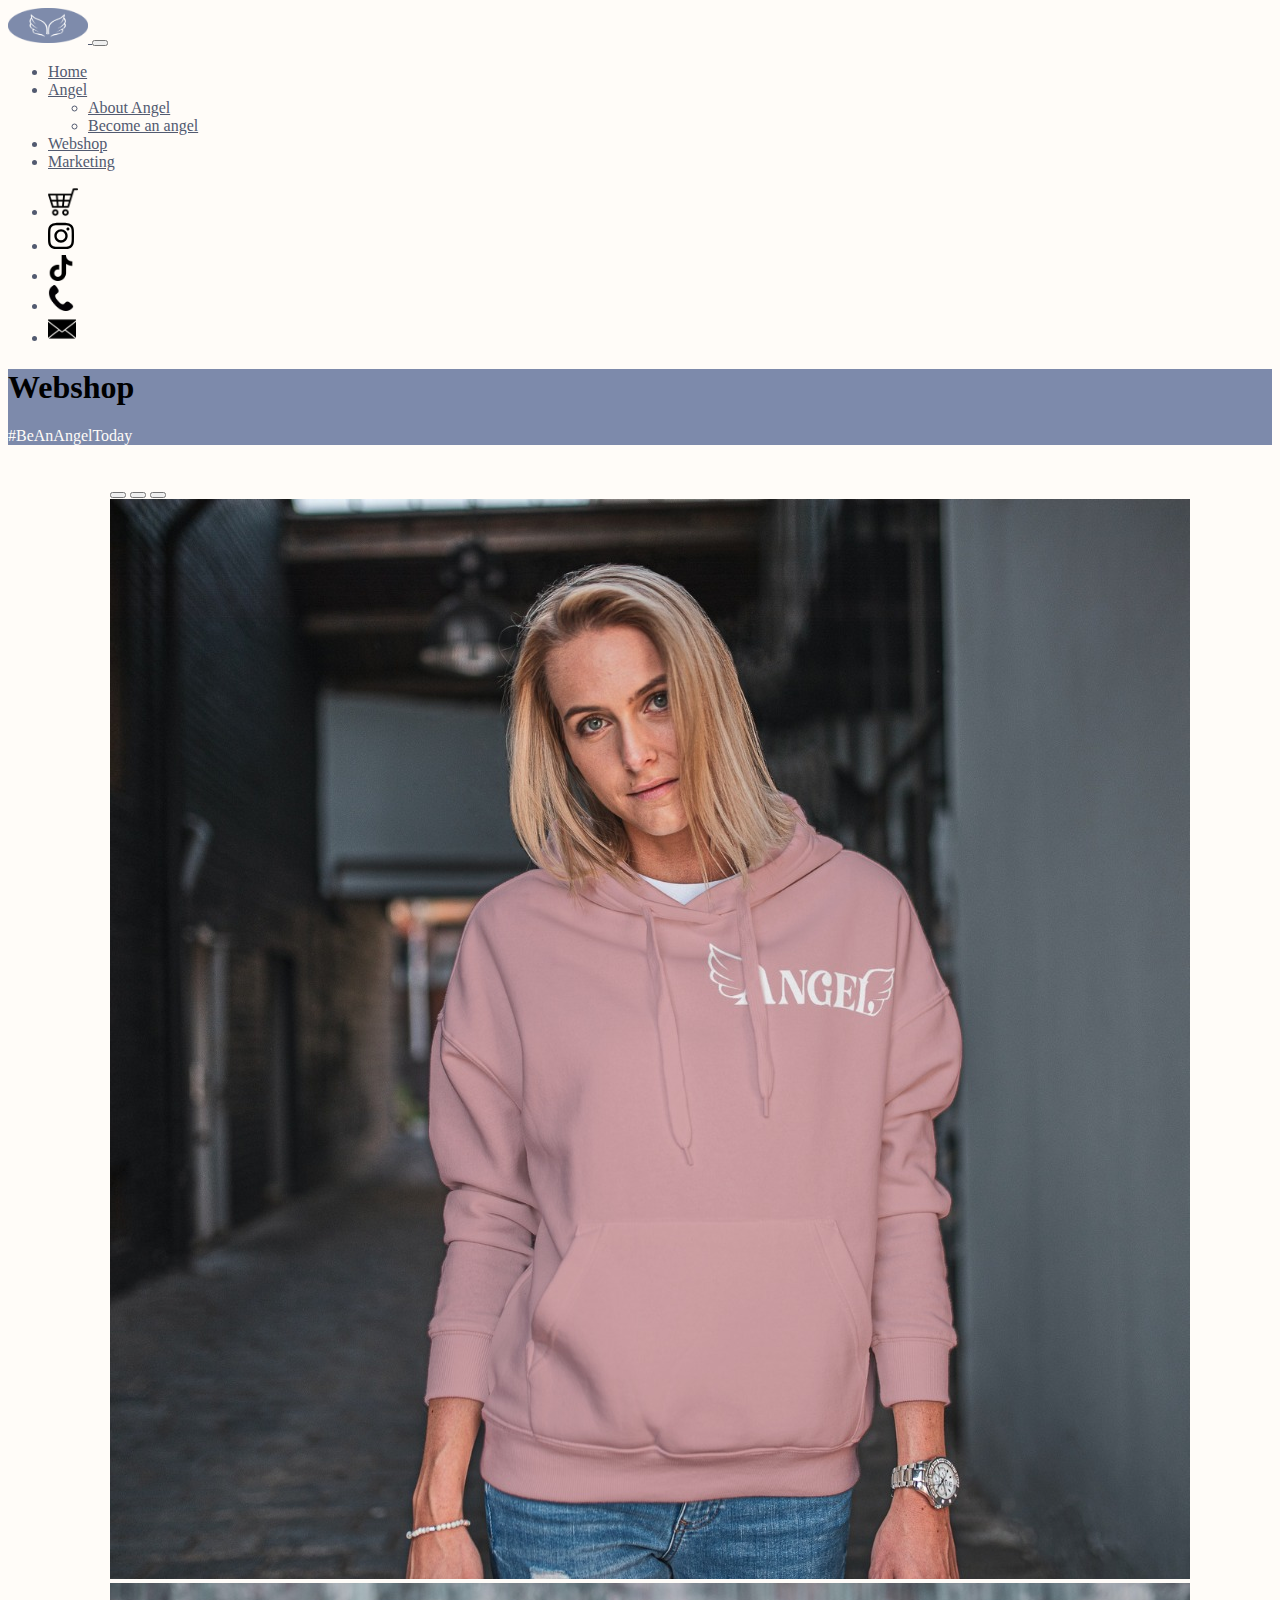
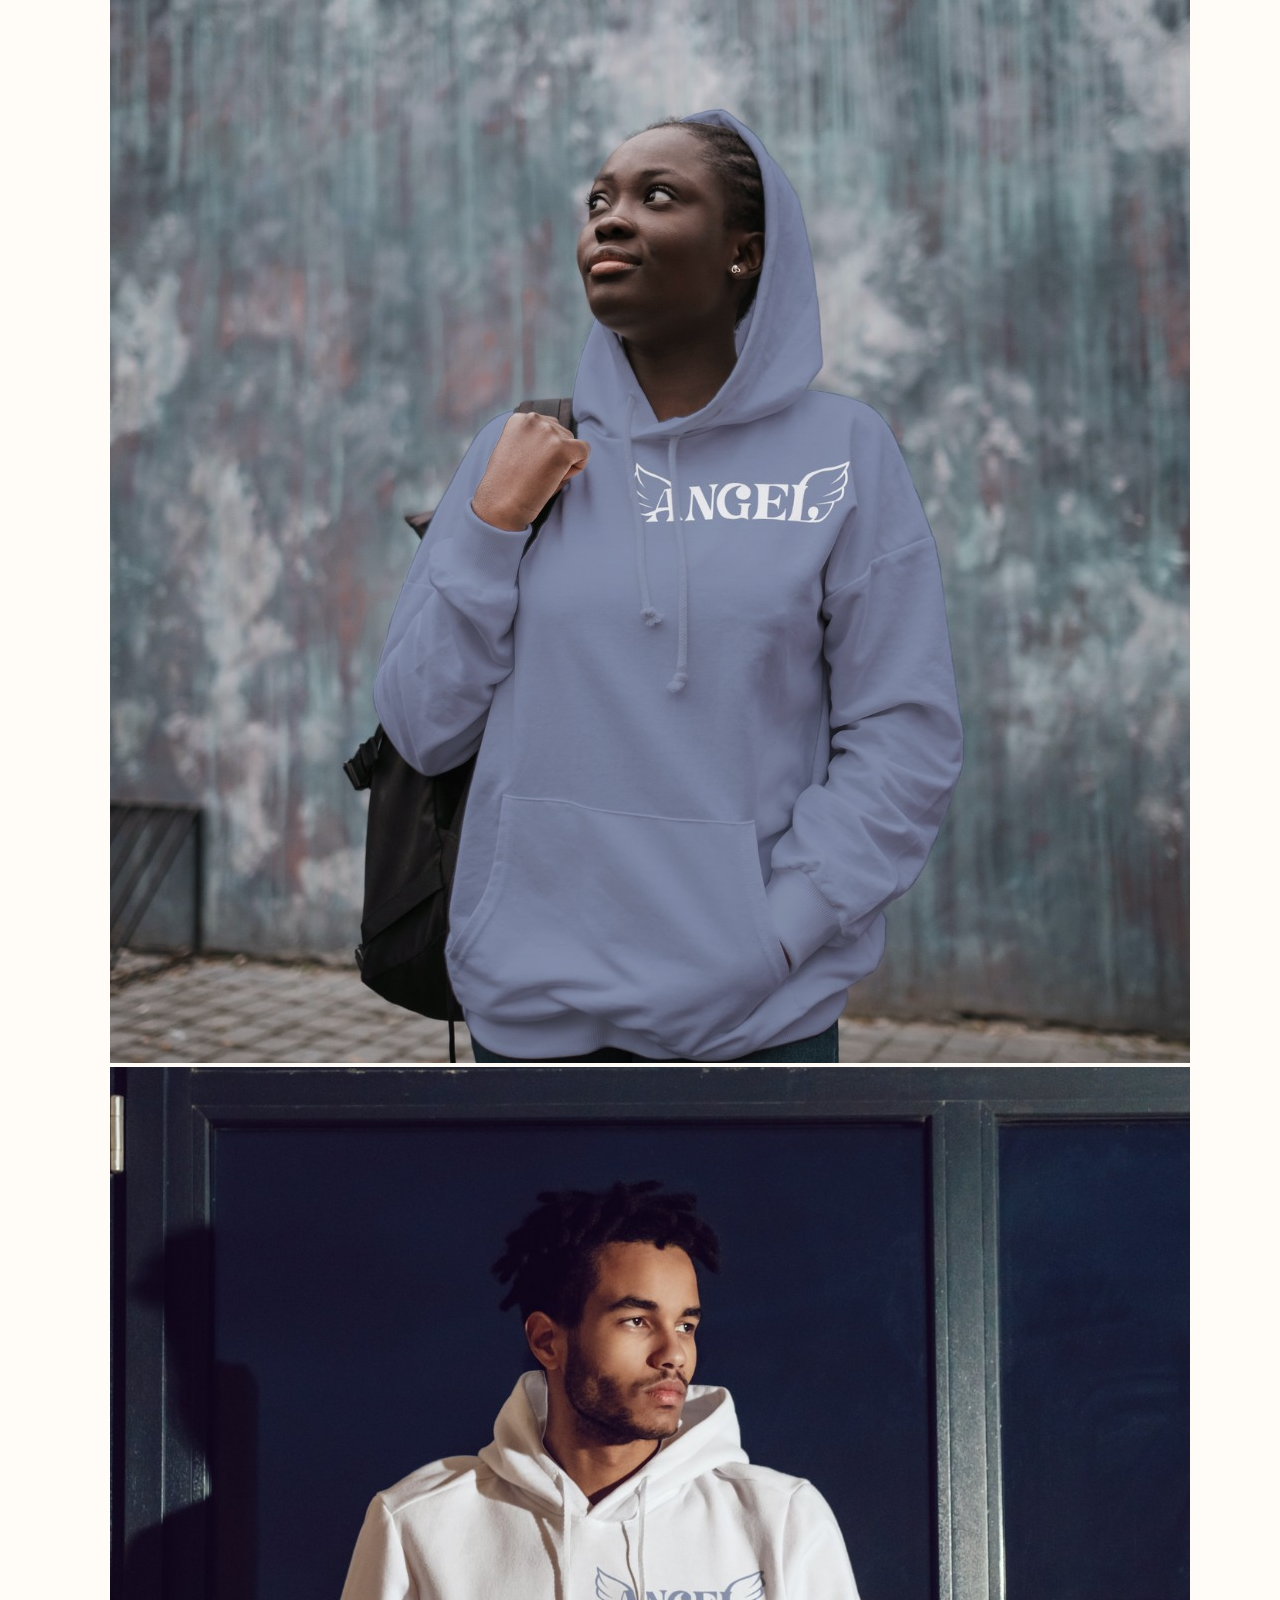
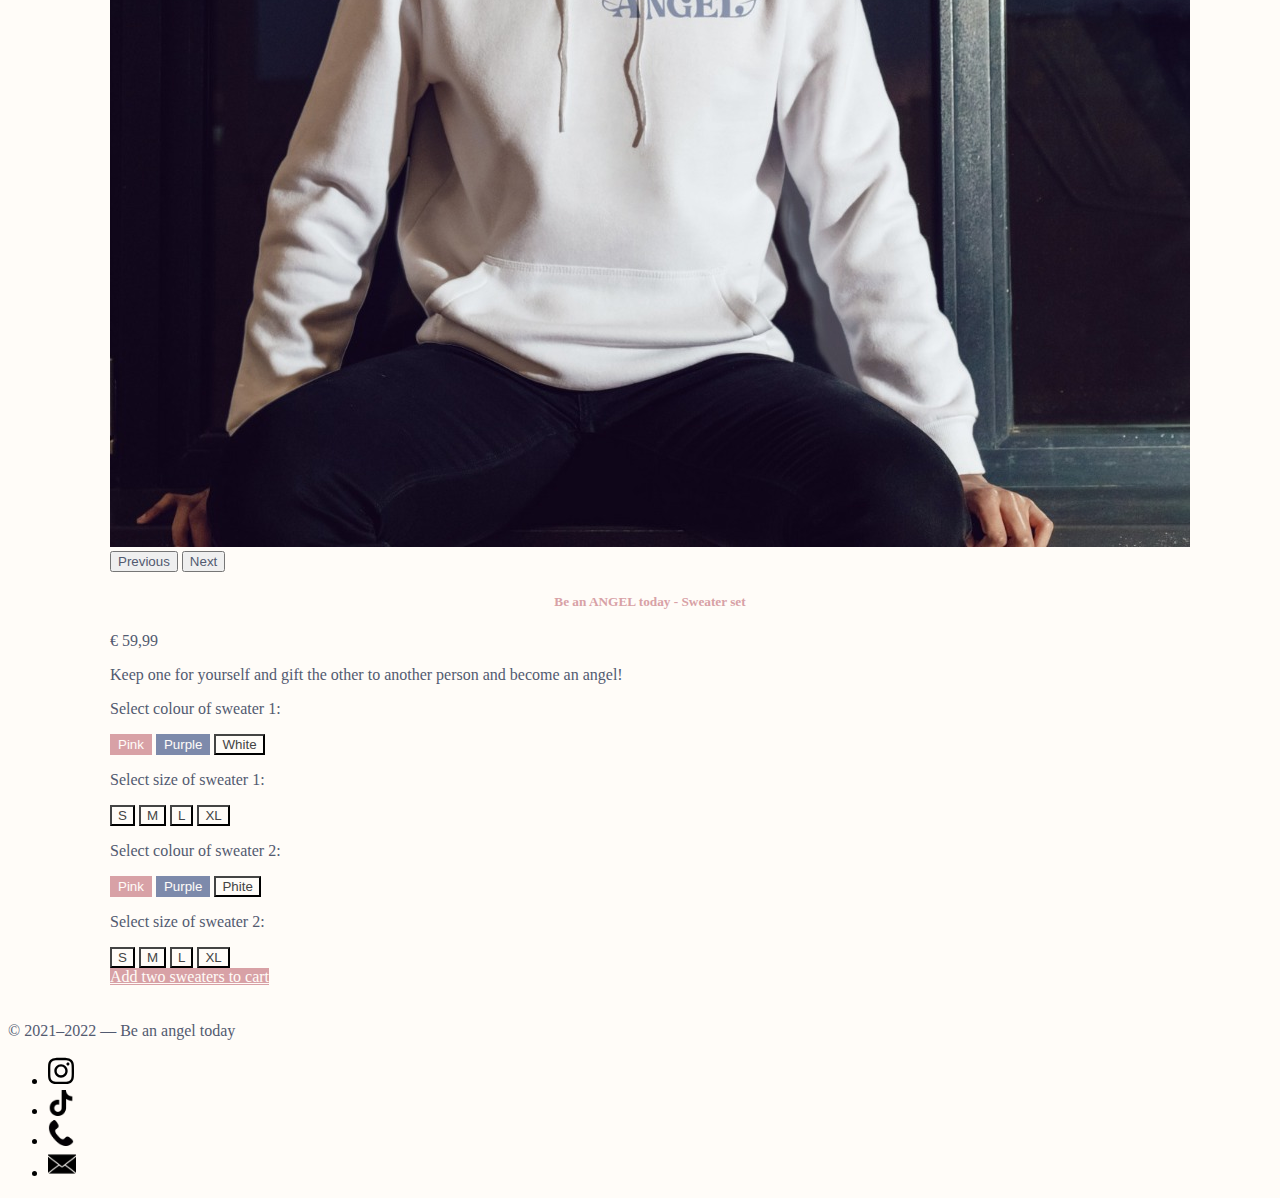
<file: webshop.html>
<!doctype html>
<html lang="en">
  <head>
    <meta charset="utf-8">
    <meta name="viewport" content="width=device-width, initial-scale=1">

    <!-- Bootstrap CSS -->
    <link href="https://cdn.jsdelivr.net/npm/bootstrap@5.1.1/dist/css/bootstrap.min.css" rel="stylesheet" integrity="sha384-F3w7mX95PdgyTmZZMECAngseQB83DfGTowi0iMjiWaeVhAn4FJkqJByhZMI3AhiU" crossorigin="anonymous">

    <!-- Own Styles -->
    <link rel="stylesheet" href="css/styles.css">

    <!-- Bootstrap Javascript -->
    <script src="https://cdn.jsdelivr.net/npm/bootstrap@5.1.1/dist/js/bootstrap.bundle.min.js" integrity="sha384-/bQdsTh/da6pkI1MST/rWKFNjaCP5gBSY4sEBT38Q/9RBh9AH40zEOg7Hlq2THRZ" crossorigin="anonymous"></script>

    <title>Angel Webshop</title>
  </head>
  <body>

    <!-- Navigation bar, adapted from https://getbootstrap.com/docs/5.1/components/navbar/ -->
    <nav class="navbar navbar-expand-lg navbar-light">
      <div class="container-fluid">
        <a class="navbar-brand" href="#">
          <img src="images/AngelLogoRoundPurple.png" width="80" alt="Angel">
        </a>
        <button class="navbar-toggler" type="button" data-bs-toggle="collapse" data-bs-target="#navbarSupportedContent" aria-controls="navbarSupportedContent" aria-expanded="false" aria-label="Toggle navigation">
          <span class="navbar-toggler-icon"></span>
        </button>
        <div class="collapse navbar-collapse" id="navbarSupportedContent">
          <ul class="navbar-nav me-auto mb-2 mb-lg-0">
            <li class="nav-item">
              <a class="nav-link active" href="index.html">Home</a>
            </li>
          <li class="nav-item dropdown">
              <a class="nav-link dropdown-toggle" href="#" id="navbarDropdown" role="button" data-bs-toggle="dropdown" aria-expanded="false">
                Angel
              </a>
              <ul class="dropdown-menu" aria-labelledby="navbarDropdown">
                <li><a class="dropdown-item" href="aboutangel.html">About Angel</a></li>
                <li><a class="dropdown-item" href="becomeangel.html">Become an angel</a></li>
              </ul>
            </li>
            <li class="nav-item">
              <a class="nav-link active" aria-current="page" href="webshop.html">Webshop</a>
            </li>
            <li class="nav-item">
              <a class="nav-link active" href="corporate.html">Marketing</a>
            </li>

        </ul>
        <ul class="list-unstyled d-flex align-items-center opacity-75">
			<li>
            <a href="shoppingcart.html" target="_blank">
              <img class="m-2" src="images/shopping-cart (1).png" alt="Go to cart" width="30">
            </a>
          </li>
          <li>
            <a href="https://www.instagram.com/beanangeltoday/" target="_blank">
              <img class="m-2" src="images/instagram.svg" alt="Follow us on Instagram" width="26">
            </a>
          </li>
          <li>
            <a href="https://www.tiktok.com/@beanangeltoday" target="_blank">
              <img class="m-2" src="images/tiktok_logo_icon_144802.png" alt="Follow us on Tiktok" width="26">
            </a>
          </li>
          <li>
            <a href="tel:123-456-7890" target="_blank">
              <img class="m-2" src="images/phone-receiver-silhouette.png" alt="Call us" width="26">
            </a>
          </li>
          <li>
            <a href="mailto:beanangeltoday@outlook.com" target="_blank">
              <img class="m-2" src="images/envelope.png" alt="Follow us on Instagram" width="28">
            </a>
          </li>
        </ul>
        </div>
      </div>
    </nav>
    <!-- End of navigation bar -->


    <!-- Start of section adapted from https://getbootstrap.com/docs/5.1/examples/album/ -->
    <header class="py-2 py-md-4 py-lg-5 text-center container-fluid bg-gradient text-light">
      <div class="row">
        <div class="col-md-8 col-lg-6 mx-auto">
          <h1 class="fw-light">Webshop</h1>
          <p class="lead">#BeAnAngelToday</p>
        </div>
      </div>
    </header>
    <!-- End of hero section -->

    <!-- A grid with cards
      Learn about grids at: https://getbootstrap.com/docs/5.1/layout/grid/
      Learn about cards at: https://getbootstrap.com/docs/5.1/components/card/
    -->
    <main class="container py-4">
<div class="center">
<div class="card mb-3 center" style="max-width: 1080px;">
  <div class="row g-0">
    <div class="col-md-4 align-self-xxl-center">
		    <section class="container-fluid p-0">
   <!-- Start of carrousel, adapted from https://getbootstrap.com/docs/5.1/components/carousel/ -->
    <section class="container-fluid p-0">
      <div id="myCarousel" class="carousel slide" data-bs-ride="carousel">
        <div class="carousel-indicators">
          <button type="button" data-bs-target="#myCarousel" data-bs-slide-to="0" class="active" aria-current="true" aria-label="sweater pink"></button>
          <button type="button" data-bs-target="#myCarousel" data-bs-slide-to="1" aria-label="sweater purple"></button>
          <button type="button" data-bs-target="#myCarousel" data-bs-slide-to="2" aria-label="sweater white"></button>
        </div>
        <div class="carousel-inner">
          <div class="carousel-item active">
            <img src="images/pinkmodel.jpeg" class="d-block mx-auto w-100" alt="pink">
          </div>
          <div class="carousel-item">
            <img src="images/purplemodel.jpeg" class="d-block mx-auto w-100" alt="purple">
          </div>
          <div class="carousel-item">
            <img src="images/whitemodel.jpeg" class="d-block mx-auto w-100" alt="white">
          </div>
        </div>
        <button class="carousel-control-prev" type="button" data-bs-target="#myCarousel" data-bs-slide="prev">
          <span class="carousel-control-prev-icon" aria-hidden="true"></span>
          <span class="visually-hidden">Previous</span>
        </button>
        <button class="carousel-control-next" type="button" data-bs-target="#myCarousel" data-bs-slide="next">
          <span class="carousel-control-next-icon" aria-hidden="true"></span>
          <span class="visually-hidden">Next</span>
        </button>
      </div>
    </section>
    </section>
    </div>
    <div class="col-md-8">
      <div class="card-body p-3">
        <h5 class="card-title fw-bold">Be an ANGEL today - Sweater set</h5>
	<div class="py-1">
        <p class="card-text fw-bold">€ 59,99&nbsp;&nbsp;</p>
        <p class="card-text">Keep one for yourself and gift the other to another person and become an angel!</p>
	</div>
		<div class="container">
<div class="py-4"></div>
  <div class="row">
    <div class="col-sm-5 col-md-6">	<p class="card-text">Select colour of sweater 1:</p></div>
    <div class="col-sm-5 offset-sm-2 col-md-6 offset-md-0">
		  <button type="button" class="btn1">Pink</button>
		  <button type="button" class="btn2">Purple</button>
		  <button type="button" class="btn3">White</button></div>
  </div>
<div class="py-2"></div>
  <div class="row">
    <div class="col-sm-6 col-md-5 col-lg-6"> <p class="card-text">Select size of sweater 1:</p></div>
    <div class="col-sm-6 col-md-5 offset-md-2 col-lg-6 offset-lg-0">
		  <button type="button" class="btn3">S</button>
		  <button type="button" class="btn3">M</button>
		  <button type="button" class="btn3">L</button>
		  <button type="button" class="btn3">XL</button></div>
  </div>
<div class="py-4"></div>
  <div class="row">
    <div class="col-sm-5 col-md-6">	<p class="card-text">Select colour of sweater 2:</p></div>
    <div class="col-sm-5 offset-sm-2 col-md-6 offset-md-0">
		  <button type="button" class="btn1">Pink</button>
		  <button type="button" class="btn2">Purple</button>
		  <button type="button" class="btn3">Phite</button></div>
  </div>
<div class="py-2"></div>
  <div class="row">
    <div class="col-sm-6 col-md-5 col-lg-6">
		<p class="card-text">Select size of sweater 2:</p>
	</div>
    <div class="col-sm-6 col-md-5 offset-md-2 col-lg-6 offset-lg-0">
		  <button type="button" class="btn3">S</button>
		  <button type="button" class="btn3">M</button>
		  <button type="button" class="btn3">L</button>
		  <button type="button" class="btn3">XL</button></div>
	</div>
<div class="py-2"></div>
  </div>
		</div>
      </div>
    </div>
            <div class="card-footer p-2 text-end">
              <a href="shoppingcart.html" class="btn">Add two sweaters to cart</a>
            </div>
  </div>
</div>
    </main>

    <!-- A footer with socials -->
    <footer class="shadow-lg mt-5 py-4 bg-body">
      <div class="container d-flex justify-content-between align-items-center">
        <p>
          © 2021&ndash;2022 &mdash; Be an angel today
        </p>
        <ul class="list-unstyled d-flex align-items-center opacity-75">
          <li>
            <a href="https://www.instagram.com/beanangeltoday/" target="_blank">
              <img class="m-2" src="images/instagram.svg" alt="Follow us on Instagram" width="26">
            </a>
          </li>
          <li>
            <a href="https://www.tiktok.com/@beanangeltoday" target="_blank">
              <img class="m-2" src="images/tiktok_logo_icon_144802.png" alt="Follow us on Tiktok" width="26">
            </a>
          </li>
          <li>
            <a href="tel:123-456-7890" target="_blank">
              <img class="m-2" src="images/phone-receiver-silhouette.png" alt="Call us" width="26">
            </a>
          </li>
          <li>
            <a href="mailto:beanangeltoday@outlook.com" target="_blank">
              <img class="m-2" src="images/envelope.png" alt="Follow us on Instagram" width="28">
            </a>
          </li>
        </ul>
      </div>
    </footer>
    <!-- End of the grid -->

  </body>
</html>
</file>
<file: css/styles.css>
/* Importing a Google Font */

@import url('https://fonts.googleapis.com/css2?family=Raleway:ital,wght@0,300;0,400;0,500&display=swap');

/* Changing the main font and background colour */

body {
	font-family: "Neue Einstellung Normal";
	background-color: #fffcf8;
}
/* Changing the background colour for the header */

header {
	background-color: #7d8aab;
}

p {
	background-color: transparent;
	color: #525A70;
}

a {
	color: #525A70 !important;
	font-family: 'Neue Einstellung Normal'!important;
}

h1 {
	font-family: "Neue Einstellung Normal" !important;
}

h2 {
	color: #d8a1a6;
	font-family: "Neue Einstellung Normal" !important;
}

h4 {
color: #d8a1a6;
font-family: "Neue Einstellung Normal" !important;
}

h5 {
	font-family: "Neue Einstellung Normal" !important;
}

p {
	font-family: "Neue Einstellung Normal" !important;
}

.header1 {
	color: #d8a1a6;
}

.card mb-3 {
	align-content: center !important;
}

.center {
margin: auto;
width: 100%;
padding: 10px;
}

.fw-bold {
	font-size: bold;
}

.lead {
	color: #fffcf8;
}

/*card text*/
.card-title {
	font-family: "Neue Einstellung Normal";
	color: #d8a1a6;
	text-align: center;
}
.card-text {
	color: #525a70 !important;
}

/*carousel*/
span {
	color: #525a70 !important;
}
.carousel-control-next-icon {
	color: #525a70 !important;
}
.carousel-control-prev-icon {
	color: #525a70 !important;
}
.dropdown-toggle {
	font-family: "Neue Einstellung Normal"; 
	border-color: transparent;
	backgound-color: transparent; 
}

/*navigation*/
.navbar {
	background-color: #fffcf8;
	color: #525a70;
}

.nav-item {
	color: #525a70;
}
.nav-item:active {
	color: #525A70;	
}

/*button regular*/
.btn:hover {
	background-color: #d8a1a6 !important;
	color: #fffcf8 !important;
	opacity: .5;
}
.btn {
	background-color: #d8a1a6 !important;
	color: #fffcf8 !important;
}
.btn:visited {
	background-color: #d8a1a6 !important;
	color: #fffcf8 !important;
	opacity: .5;
}
/*button 1*/
.btn1:hover {
	background-color: #d8a1a6;
	color: #fffcf8;
	opacity: .5;
}
.btn1 {
	background-color: #d8a1a6;
	border-color: transparent;
	color: #fffcf8;
}
.btn1:visited {
	background-color: #d8a1a6 !important;
	color: #fffcf8;
	border-color: #d8a1a6;
	opacity: .5;
}
/*button 2*/
.btn2:hover {
	background-color: #7d8aab !important;
	color: #fffcf8;
	opacity: .5;
}
.btn2 {
	background-color: #7d8aab;
	border-color: transparent;
	color: #fffcf8;
}
.btn2:visited {
	background-color: #7d8aab !important;
	color: #fffcf8;
	border-color: #7d8aab;
	opacity: .5;
}
/*button 3*/
.btn3:hover {
	background-color: #fffcf8;
	color: #444444;
	border-color: #444444;
	opacity: .5;
}
.btn3 {
	background-color: #fffcf8;
	border-color: #444444;
	color: #444444;
}
.btn3:visited {
	background-color: #fffcf8 !important;
	color: #444444;
	border-color: #444444;
	opacity: .5;
}


footer a:hover {
	opacity: .5;
}.fw-vold {
}
.card-text-end {
}
</file>
